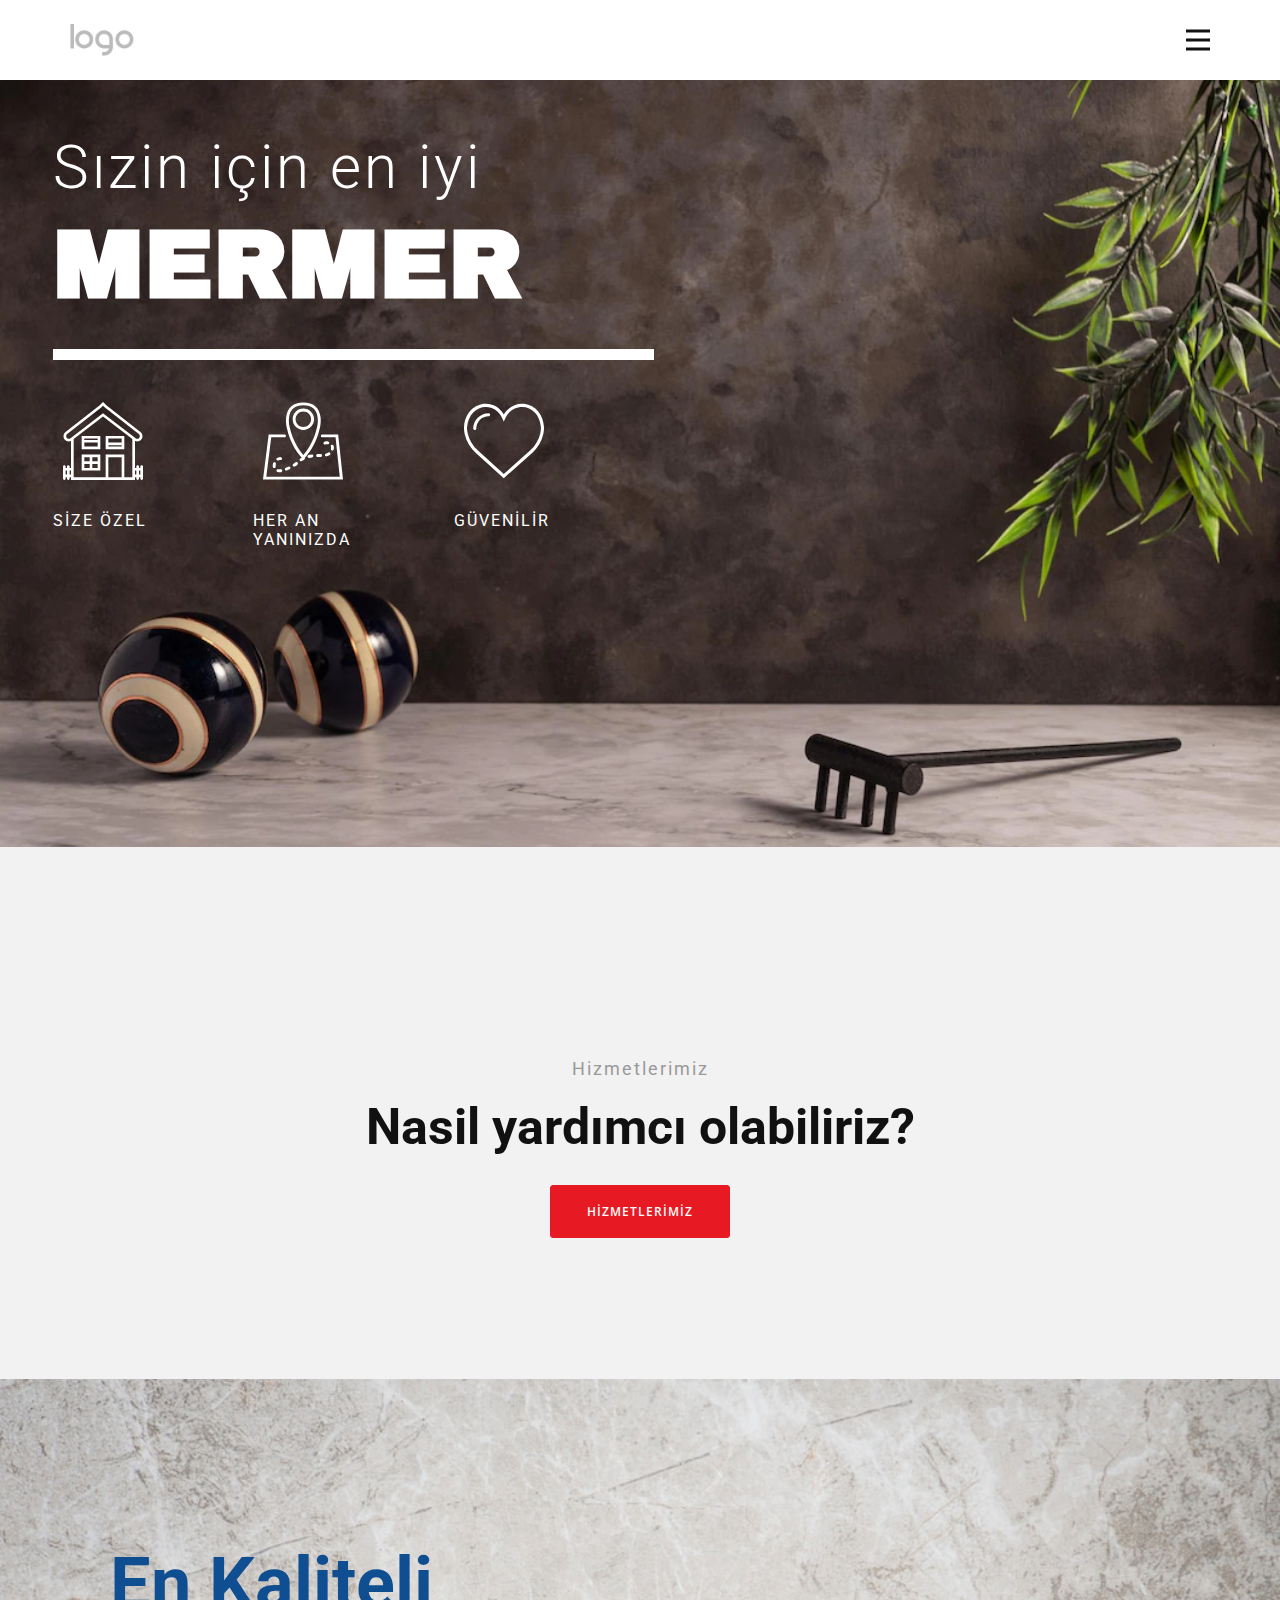
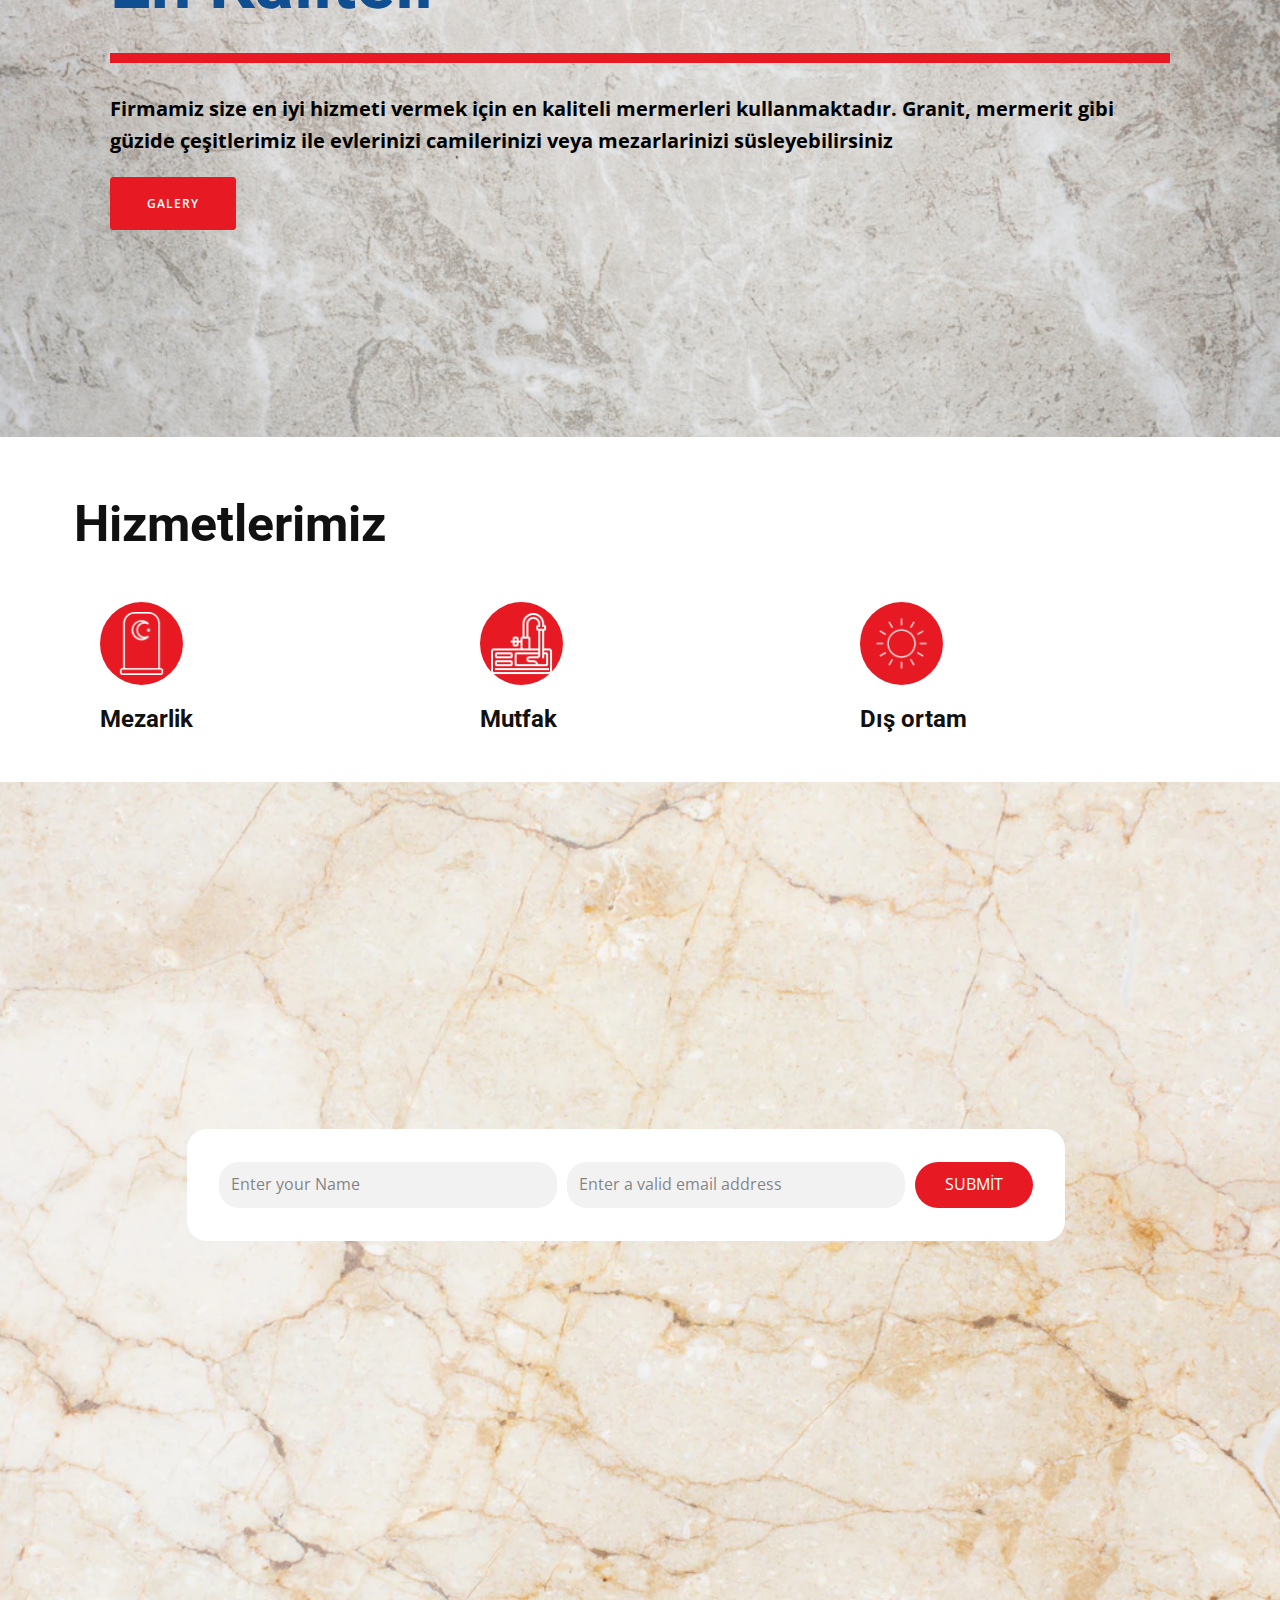
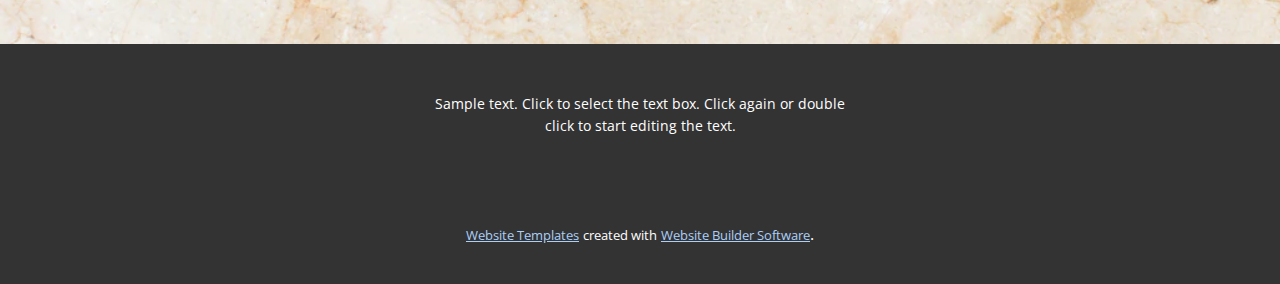
<file: index.html>
<!DOCTYPE html>
<html style="font-size: 16px;" lang="tr"><head>
    <meta name="viewport" content="width=device-width, initial-scale=1.0">
    <meta charset="utf-8">
    <meta name="keywords" content="Services, Need Help Right Away?">
    <meta name="description" content="">
    <title>House Repair Services 2</title>
    <link rel="stylesheet" href="nicepage.css" media="screen">
<link rel="stylesheet" href="House-Repair-Services-2.css" media="screen">
    <script class="u-script" type="text/javascript" src="jquery-1.9.1.min.js" defer=""></script>
    <script class="u-script" type="text/javascript" src="nicepage.js" defer=""></script>
    <meta name="generator" content="Nicepage 5.3.3, nicepage.com">
    <meta name="referrer" content="origin">
    <link id="u-theme-google-font" rel="stylesheet" href="https://fonts.googleapis.com/css?family=Roboto:100,100i,300,300i,400,400i,500,500i,700,700i,900,900i|Open+Sans:300,300i,400,400i,500,500i,600,600i,700,700i,800,800i">
    <link id="u-page-google-font" rel="stylesheet" href="https://fonts.googleapis.com/css?family=Roboto:100,100i,300,300i,400,400i,500,500i,700,700i,900,900i|Archivo+Black:400">
    
    
    
    
    
    
    <script type="application/ld+json">{
		"@context": "http://schema.org",
		"@type": "Organization",
		"name": "",
		"url": "/",
		"logo": "images/default-logo.png"
}</script>
    <meta name="theme-color" content="#104e92">
    <meta property="og:title" content="House Repair Services 2">
    <meta property="og:type" content="website">
    <link rel="canonical" href="/">
  </head>
  <body data-home-page="https://website3799809.nicepage.io/House-Repair-Services-2.html?version=e429b7a4-5438-473c-923d-0cd6ac89fa44" data-home-page-title="House Repair Services 2" class="u-body u-xl-mode" data-lang="tr"><header class="u-clearfix u-header u-header" id="sec-e2e7"><div class="u-clearfix u-sheet u-valign-middle u-sheet-1">
        <a href="#" class="u-image u-logo u-image-1">
          <img src="images/default-logo.png" class="u-logo-image u-logo-image-1">
        </a>
        <nav class="u-menu u-menu-hamburger u-offcanvas u-menu-1" data-responsive-from="XL" data-position="">
          <div class="menu-collapse" style="font-size: 1rem; letter-spacing: 0px; font-weight: 700; text-transform: uppercase;" wfd-invisible="true">
            <a class="u-button-style u-custom-active-border-color u-custom-border u-custom-border-color u-custom-borders u-custom-hover-border-color u-custom-left-right-menu-spacing u-custom-padding-bottom u-custom-text-color u-custom-text-hover-color u-custom-top-bottom-menu-spacing u-nav-link u-text-active-palette-1-base u-text-hover-palette-2-base" href="#">
              <svg class="u-svg-link" viewBox="0 0 24 24"><use xlink:href="#menu-hamburger"></use></svg>
              <svg class="u-svg-content" version="1.1" id="menu-hamburger" viewBox="0 0 16 16" x="0px" y="0px" xmlns:xlink="http://www.w3.org/1999/xlink" xmlns="http://www.w3.org/2000/svg"><g><rect y="1" width="16" height="2"></rect><rect y="7" width="16" height="2"></rect><rect y="13" width="16" height="2"></rect>
</g></svg>
            </a>
          </div>
          <div class="u-custom-menu u-nav-container" wfd-invisible="true">
            <ul class="u-nav u-spacing-30 u-unstyled u-nav-1"><li class="u-nav-item"><a class="u-border-2 u-border-active-palette-1-base u-border-hover-palette-1-base u-border-no-left u-border-no-right u-border-no-top u-button-style u-nav-link u-text-active-palette-1-base u-text-grey-90 u-text-hover-grey-90" href="#" style="padding: 10px 0px;">Ürünlerimiz</a>
</li><li class="u-nav-item"><a class="u-border-2 u-border-active-palette-1-base u-border-hover-palette-1-base u-border-no-left u-border-no-right u-border-no-top u-button-style u-nav-link u-text-active-palette-1-base u-text-grey-90 u-text-hover-grey-90" href="Anasayfa.html" style="padding: 10px 0px;">Anasayfa</a>
</li></ul>
          </div>
          <div class="u-custom-menu u-nav-container-collapse" wfd-invisible="true">
            <div class="u-black u-container-style u-inner-container-layout u-opacity u-opacity-95 u-sidenav">
              <div class="u-inner-container-layout u-sidenav-overflow">
                <div class="u-menu-close"></div>
                <ul class="u-align-center u-nav u-popupmenu-items u-unstyled u-nav-2"><li class="u-nav-item"><a class="u-button-style u-nav-link" href="#">Ürünlerimiz</a>
</li><li class="u-nav-item"><a class="u-button-style u-nav-link" href="Anasayfa.html">Anasayfa</a>
</li></ul>
              </div>
            </div>
            <div class="u-black u-menu-overlay u-opacity u-opacity-70" wfd-invisible="true"></div>
          </div>
        </nav>
      </div></header>
    <section class="u-align-center u-clearfix u-image u-section-1" id="carousel_ceea" data-image-width="1060" data-image-height="706">
      <div class="u-clearfix u-sheet u-sheet-1">
        <div class="u-clearfix u-layout-wrap u-layout-wrap-1">
          <div class="u-gutter-0 u-layout">
            <div class="u-layout-col">
              <div class="u-size-30">
                <div class="u-layout-row">
                  <div class="u-align-left u-container-style u-layout-cell u-left-cell u-right-cell u-size-60 u-layout-cell-1">
                    <div class="u-container-layout u-container-layout-1">
                      <h4 class="u-text u-text-body-alt-color u-text-1">Sızin için en iyi</h4>
                      <h1 class="u-text u-title u-text-2">mermer</h1>
                      <div class="u-border-11 u-border-white u-expanded-width u-line u-line-horizontal u-line-1"></div>
                    </div>
                  </div>
                </div>
              </div>
              <div class="u-size-30">
                <div class="u-layout-row">
                  <div class="u-align-left u-container-style u-hidden-sm u-hidden-xs u-layout-cell u-left-cell u-size-20 u-layout-cell-2">
                    <div class="u-container-layout u-valign-top u-container-layout-2"><span class="u-icon u-text-white u-icon-1"><svg class="u-svg-link" preserveAspectRatio="xMidYMin slice" viewBox="0 0 60 60" style=""><use xlink:href="#svg-439c"></use></svg><svg class="u-svg-content" viewBox="0 0 60 60" x="0px" y="0px" id="svg-439c" style="enable-background:new 0 0 60 60;"><g><path d="M14,36.182h14v-10H14V36.182z M16,34.182v-3h10v3H16z M26,28.182v1H16v-1H26z"></path><path d="M14,40.182v12h14v-12H14z M20,42.182v3h-4v-3H20z M16,47.182h4v3h-4V47.182z M22,50.182v-3h4v3H22z M26,45.182h-4v-3h4
		V45.182z"></path><path d="M32,36.182h14v-10H32V36.182z M34,34.182v-1h10v1H34z M44,28.182v3H34v-3H44z"></path><path d="M59,48.182c-0.553,0-1,0.448-1,1v1h-1v-1c0-0.552-0.447-1-1-1s-1,0.448-1,1v1h-1V29.978
		c0.521,0.234,1.073,0.363,1.626,0.363c1.073,0,2.139-0.436,2.927-1.284c0.76-0.818,1.145-1.925,1.057-3.038
		c-0.089-1.112-0.644-2.145-1.522-2.833L32.722,3.345L30,0.818L27.343,3.29L1.913,23.186c-0.879,0.688-1.434,1.721-1.522,2.833
		c-0.088,1.113,0.297,2.22,1.057,3.038c1.194,1.286,3.021,1.61,4.553,0.922v20.204H5v-1c0-0.552-0.447-1-1-1s-1,0.448-1,1v1H2v-1
		c0-0.552-0.447-1-1-1s-1,0.448-1,1v9c0,0.552,0.447,1,1,1s1-0.448,1-1v-1h1v1c0,0.552,0.447,1,1,1s1-0.448,1-1v-1h1v2h26h14h8v-2h1
		v1c0,0.552,0.447,1,1,1s1-0.448,1-1v-1h1v1c0,0.552,0.447,1,1,1s1-0.448,1-1v-9C60,48.63,59.553,48.182,59,48.182z M2.912,27.695
		c-0.385-0.415-0.572-0.954-0.527-1.518c0.045-0.564,0.314-1.067,0.761-1.416L28.64,4.811l1.361-1.265l1.424,1.319l25.43,19.896
		c0.446,0.349,0.716,0.852,0.761,1.416c0.045,0.564-0.143,1.104-0.527,1.518c-0.708,0.762-1.861,0.858-2.686,0.223L54,27.608v0
		l-24-18.5l-23.61,18.2l-0.001,0.001l-0.791,0.609C4.772,28.553,3.62,28.457,2.912,27.695z M2,55.182v-3h1v3H2z M5,55.182v-3h1v3H5z
		 M34,57.182v-15h10v15H34z M52,57.182h-6v-17H32v17H8V28.591l22-16.959l22,16.959V57.182z M54,55.182v-3h1v3H54z M57,55.182v-3h1v3
		H57z"></path>
</g></svg></span>
                      <h5 class="u-text u-text-body-alt-color u-text-3">size özel</h5>
                    </div>
                  </div>
                  <div class="u-align-left u-container-style u-hidden-sm u-hidden-xs u-layout-cell u-size-20 u-layout-cell-3">
                    <div class="u-container-layout u-valign-top u-container-layout-3"><span class="u-icon u-text-white u-icon-2"><svg class="u-svg-link" preserveAspectRatio="xMidYMin slice" viewBox="0 0 55.017 55.017" style=""><use xlink:href="#svg-804e"></use></svg><svg class="u-svg-content" viewBox="0 0 55.017 55.017" x="0px" y="0px" id="svg-804e" style="enable-background:new 0 0 55.017 55.017;"><g><path d="M51.688,23.013H40.789c-0.553,0-1,0.447-1,1s0.447,1,1,1h9.102l2.899,27H2.268l3.403-27h9.118c0.553,0,1-0.447,1-1
		s-0.447-1-1-1H3.907L0,54.013h55.017L51.688,23.013z"></path><path d="M26.654,38.968c-0.147,0.087-0.304,0.164-0.445,0.255c-0.22,0.142-0.435,0.291-0.646,0.445
		c-0.445,0.327-0.541,0.953-0.215,1.398c0.196,0.267,0.5,0.408,0.808,0.408c0.205,0,0.412-0.063,0.591-0.193
		c0.178-0.131,0.359-0.257,0.548-0.379c0.321-0.208,0.662-0.403,1.014-0.581c0.468-0.237,0.658-0.791,0.462-1.269
		c0.008-0.008,0.018-0.014,0.025-0.022c1.809-1.916,7.905-9.096,10.429-21.058c0.512-2.426,0.627-4.754,0.342-6.919
		c-0.86-6.575-4.945-10.051-11.813-10.051c-6.866,0-10.951,3.476-11.813,10.051c-0.284,2.166-0.169,4.494,0.343,6.919
		C18.783,29.818,24.783,36.97,26.654,38.968z M17.924,11.314c0.733-5.592,3.949-8.311,9.831-8.311c5.883,0,9.098,2.719,9.83,8.311
		c0.255,1.94,0.148,4.043-0.316,6.247C35,28.314,29.59,35.137,27.755,37.207c-1.837-2.072-7.246-8.898-9.514-19.646
		C17.776,15.357,17.67,13.255,17.924,11.314z"></path><path d="M27.755,19.925c4.051,0,7.346-3.295,7.346-7.346s-3.295-7.346-7.346-7.346s-7.346,3.295-7.346,7.346
		S23.704,19.925,27.755,19.925z M27.755,7.234c2.947,0,5.346,2.398,5.346,5.346s-2.398,5.346-5.346,5.346s-5.346-2.398-5.346-5.346
		S24.808,7.234,27.755,7.234z"></path><path d="M31.428,37.17c-0.54,0.114-0.884,0.646-0.769,1.187c0.1,0.47,0.515,0.791,0.977,0.791c0.069,0,0.14-0.007,0.21-0.022
		c0.586-0.124,1.221-0.229,1.886-0.313c0.548-0.067,0.938-0.567,0.869-1.115c-0.068-0.549-0.563-0.945-1.115-0.869
		C32.763,36.918,32.07,37.033,31.428,37.17z"></path><path d="M36.599,37.576c0.022,0.537,0.466,0.957,0.998,0.957c0.015,0,0.029,0,0.044-0.001l2.001-0.083
		c0.551-0.025,0.979-0.493,0.953-1.044c-0.025-0.553-0.539-0.984-1.044-0.954l-1.996,0.083
		C37.003,36.557,36.575,37.023,36.599,37.576z"></path><path d="M22.433,42.177c-0.514,0.388-1.045,0.761-1.58,1.107c-0.463,0.301-0.595,0.92-0.294,1.384
		c0.191,0.295,0.513,0.455,0.84,0.455c0.187,0,0.375-0.052,0.544-0.161c0.573-0.372,1.144-0.772,1.695-1.188
		c0.44-0.333,0.528-0.96,0.196-1.401C23.501,41.936,22.876,41.844,22.433,42.177z"></path><path d="M44.72,35.583c-0.338,0.237-0.777,0.409-1.346,0.526c-0.541,0.111-0.889,0.641-0.777,1.182
		c0.098,0.473,0.514,0.798,0.979,0.798c0.067,0,0.135-0.007,0.203-0.021c0.842-0.174,1.526-0.452,2.096-0.853l0.134-0.098
		c0.44-0.334,0.527-0.961,0.194-1.401c-0.334-0.44-0.96-0.526-1.401-0.194L44.72,35.583z"></path><path d="M8.86,43.402c0.145-0.533-0.171-1.082-0.704-1.226c-0.529-0.149-1.082,0.169-1.226,0.704
		c-0.126,0.464-0.201,0.938-0.225,1.405C6.7,44.4,6.697,44.516,6.697,44.638c0.001,0.196,0.01,0.392,0.029,0.587
		c0.053,0.515,0.487,0.898,0.994,0.898c0.033,0,0.067-0.002,0.103-0.005c0.549-0.057,0.949-0.547,0.894-1.097
		c-0.014-0.131-0.019-0.264-0.02-0.39c0-0.083,0.003-0.166,0.007-0.248C8.72,44.059,8.772,43.728,8.86,43.402z"></path><path d="M44.698,27.81c-0.794-0.106-1.604-0.041-2.386,0.181c-0.532,0.149-0.841,0.702-0.69,1.233
		c0.124,0.441,0.525,0.729,0.961,0.729c0.091,0,0.182-0.012,0.272-0.038c0.52-0.146,1.055-0.192,1.575-0.122
		c0.562,0.07,1.052-0.311,1.125-0.857C45.629,28.387,45.245,27.884,44.698,27.81z"></path><path d="M46.688,32.764c-0.163,0.527,0.133,1.088,0.66,1.25c0.099,0.031,0.197,0.045,0.295,0.045c0.428,0,0.823-0.275,0.955-0.705
		c0.099-0.318,0.16-0.641,0.183-0.963c0.005-0.083,0.008-0.167,0.008-0.25c0-0.468-0.086-0.937-0.255-1.392
		c-0.192-0.519-0.771-0.781-1.285-0.59c-0.519,0.192-0.782,0.768-0.59,1.285c0.086,0.232,0.13,0.467,0.13,0.696l-0.003,0.117
		C46.774,32.423,46.742,32.589,46.688,32.764z"></path><path d="M17.481,45.164c-0.586,0.275-1.183,0.53-1.774,0.759c-0.515,0.198-0.771,0.777-0.572,1.293
		c0.153,0.396,0.531,0.64,0.933,0.64c0.12,0,0.242-0.021,0.36-0.067c0.635-0.245,1.275-0.519,1.903-0.813
		c0.5-0.234,0.715-0.83,0.48-1.33C18.578,45.145,17.984,44.928,17.481,45.164z"></path><path d="M10.201,41.001c0.161,0,0.325-0.039,0.478-0.122c0.288-0.157,0.595-0.255,0.911-0.289c0.135-0.016,0.273-0.016,0.406,0.002
		c0.563,0.073,1.05-0.313,1.122-0.86c0.072-0.548-0.313-1.05-0.86-1.122c-0.298-0.039-0.601-0.041-0.891-0.008
		c-0.574,0.063-1.128,0.239-1.646,0.521c-0.485,0.265-0.664,0.871-0.399,1.356C9.504,40.813,9.847,41.001,10.201,41.001z"></path><path d="M9.993,48.842c0.216,0.056,0.436,0.098,0.654,0.124c0.256,0.031,0.512,0.047,0.769,0.047c0.313,0,0.627-0.022,0.94-0.062
		c0.548-0.069,0.937-0.569,0.867-1.117s-0.567-0.934-1.117-0.867c-0.404,0.052-0.812,0.064-1.216,0.015
		c-0.132-0.017-0.264-0.042-0.394-0.075c-0.535-0.143-1.08,0.181-1.22,0.716C9.139,48.158,9.459,48.704,9.993,48.842z"></path>
</g></svg></span>
                      <h5 class="u-text u-text-body-alt-color u-text-4">her an yanınızda</h5>
                    </div>
                  </div>
                  <div class="u-align-left u-container-style u-hidden-sm u-hidden-xs u-layout-cell u-right-cell u-size-20 u-layout-cell-4">
                    <div class="u-container-layout u-container-layout-4"><span class="u-icon u-text-white u-icon-3"><svg class="u-svg-link" preserveAspectRatio="xMidYMin slice" viewBox="0 0 51.997 51.997" style=""><use xlink:href="#svg-ad27"></use></svg><svg class="u-svg-content" viewBox="0 0 51.997 51.997" x="0px" y="0px" id="svg-ad27" style="enable-background:new 0 0 51.997 51.997;"><g><path d="M51.911,16.242C51.152,7.888,45.239,1.827,37.839,1.827c-4.93,0-9.444,2.653-11.984,6.905
		c-2.517-4.307-6.846-6.906-11.697-6.906c-7.399,0-13.313,6.061-14.071,14.415c-0.06,0.369-0.306,2.311,0.442,5.478
		c1.078,4.568,3.568,8.723,7.199,12.013l18.115,16.439l18.426-16.438c3.631-3.291,6.121-7.445,7.199-12.014
		C52.216,18.553,51.97,16.611,51.911,16.242z M49.521,21.261c-0.984,4.172-3.265,7.973-6.59,10.985L25.855,47.481L9.072,32.25
		c-3.331-3.018-5.611-6.818-6.596-10.99c-0.708-2.997-0.417-4.69-0.416-4.701l0.015-0.101C2.725,9.139,7.806,3.826,14.158,3.826
		c4.687,0,8.813,2.88,10.771,7.515l0.921,2.183l0.921-2.183c1.927-4.564,6.271-7.514,11.069-7.514
		c6.351,0,11.433,5.313,12.096,12.727C49.938,16.57,50.229,18.264,49.521,21.261z"></path><path d="M15.999,7.904c-5.514,0-10,4.486-10,10c0,0.553,0.447,1,1,1s1-0.447,1-1c0-4.411,3.589-8,8-8c0.553,0,1-0.447,1-1
		S16.551,7.904,15.999,7.904z"></path>
</g></svg></span>
                      <h5 class="u-text u-text-body-alt-color u-text-5">güvenilir</h5>
                    </div>
                  </div>
                </div>
              </div>
            </div>
          </div>
        </div>
      </div>
    </section>
    <section class="u-align-center u-clearfix u-grey-5 u-section-2" id="carousel_4ff3">
      <div class="u-clearfix u-sheet u-valign-middle u-sheet-1">
        <h5 class="u-text u-text-grey-40 u-text-1">Hizmetlerimiz</h5>
        <h1 class="u-text u-text-2">Nasil yardımcı olabiliriz?</h1>
        <a href="https://nicepage.com/" class="u-border-1 u-border-palette-2-base u-btn u-btn-round u-button-style u-palette-2-base u-radius-3 u-btn-1" target="_blank">Hizmetlerimiz</a>
      </div>
    </section>
    <section class="u-align-center u-clearfix u-image u-section-3" id="carousel_3760" data-image-width="996" data-image-height="693">
      <div class="u-clearfix u-sheet u-valign-middle u-sheet-1">
        <div class="u-clearfix u-expanded-width u-gutter-0 u-layout-wrap u-layout-wrap-1">
          <div class="u-layout" style="">
            <div class="u-layout-row" style="">
              <div class="u-align-left u-container-style u-layout-cell u-right-cell u-size-60 u-size-xs-60 u-layout-cell-1" src="">
                <div class="u-container-layout u-container-layout-1">
                  <h2 class="u-text u-text-palette-1-base u-text-1">En Kaliteli</h2>
                  <div class="u-border-10 u-border-palette-2-base u-expanded-width u-line u-line-horizontal u-line-1"></div>
                  <p class="u-text u-text-black u-text-2">Firmamiz size en iyi hizmeti vermek için en kaliteli mermerleri kullanmaktadır. Granit, mermerit gibi güzide çeşitlerimiz ile evlerinizi camilerinizi veya mezarlarinizi süsleyebilirsiniz</p>
                  <a href="https://nicepage.com/" class="u-border-1 u-border-palette-2-base u-btn u-btn-round u-button-style u-palette-2-base u-radius-3 u-btn-1">Galery</a>
                </div>
              </div>
            </div>
          </div>
        </div>
      </div>
    </section>
    <section class="u-align-center u-clearfix u-section-4" id="carousel_3670">
      <div class="u-clearfix u-sheet u-sheet-1">
        <h1 class="u-text u-text-1">Hizmetlerimiz</h1>
        <div class="u-clearfix u-expanded-width u-gutter-0 u-layout-wrap u-layout-wrap-1">
          <div class="u-gutter-0 u-layout">
            <div class="u-layout-row">
              <div class="u-align-left u-container-style u-layout-cell u-left-cell u-size-20 u-layout-cell-1">
                <div class="u-container-layout u-container-layout-1"><span class="u-file-icon u-icon u-icon-circle u-palette-2-base u-text-white u-icon-1"><img src="images/475197-30a82294.png" alt=""></span>
                  <h4 class="u-text u-text-2">Mezarlik<br>
                  </h4>
                </div>
              </div>
              <div class="u-align-left u-container-style u-layout-cell u-size-20 u-layout-cell-2">
                <div class="u-container-layout u-container-layout-2"><span class="u-file-icon u-icon u-icon-circle u-palette-2-base u-text-white u-icon-2"><img src="images/3289525-cb378b2b.png" alt=""></span>
                  <h4 class="u-text u-text-3">Mutfak<br>
                  </h4>
                </div>
              </div>
              <div class="u-align-left u-container-style u-layout-cell u-right-cell u-size-20 u-layout-cell-3">
                <div class="u-container-layout u-container-layout-3"><span class="u-file-icon u-icon u-icon-circle u-palette-2-base u-text-white u-icon-3"><img src="images/5890050-78504489.png" alt=""></span>
                  <h4 class="u-text u-text-4">Dış ortam<br>
                  </h4>
                </div>
              </div>
            </div>
          </div>
        </div>
      </div>
    </section>
    <section class="u-align-center u-clearfix u-image u-section-5" id="carousel_407a" data-image-width="1060" data-image-height="692" data-animation-name="" data-animation-duration="0" data-animation-delay="0" data-animation-direction="">
      <div class="u-clearfix u-sheet u-sheet-1">
        <h2 class="u-align-center u-text u-text-body-alt-color u-text-1" data-animation-name="customAnimationIn" data-animation-duration="1750">Bize Ulaşin</h2>
        <div class="u-form u-radius-20 u-white u-form-1">
          <form action="https://forms.nicepagesrv.com/v2/form/process" class="u-clearfix u-form-horizontal u-form-spacing-10 u-inner-form" source="email" name="form" style="padding: 32px;">
            <div class="u-form-group u-form-name u-label-none">
              <label for="name-6796" class="u-label">Name</label>
              <input type="text" placeholder="Enter your Name" id="name-6796" name="name" class="u-grey-5 u-input u-input-rectangle u-radius-20" required="">
            </div>
            <div class="u-form-email u-form-group u-label-none">
              <label for="email-6796" class="u-label">Email</label>
              <input type="email" placeholder="Enter a valid email address" id="email-6796" name="email" class="u-grey-5 u-input u-input-rectangle u-radius-20" required="">
            </div>
            <div class="u-align-left u-form-group u-form-submit u-label-none">
              <a href="#" class="u-active-black u-border-none u-btn u-btn-round u-btn-submit u-button-style u-hover-black u-palette-2-base u-radius-50 u-btn-1">Submit</a>
              <input type="submit" value="submit" class="u-form-control-hidden">
            </div>
            <div class="u-form-send-message u-form-send-success"> Thank you! Your message has been sent. </div>
            <div class="u-form-send-error u-form-send-message"> Unable to send your message. Please fix errors then try again. </div>
            <input type="hidden" value="" name="recaptchaResponse">
            <input type="hidden" name="formServices" value="ce4cd586fd13238c2d8e5df92129899c">
          </form>
        </div>
        <div class="u-expanded-width u-list u-list-1">
          <div class="u-repeater u-repeater-1">
            <div class="u-align-left u-container-style u-list-item u-palette-2-base u-radius-20 u-repeater-item u-shape-round u-list-item-1" data-animation-name="bounceIn" data-animation-duration="1500" data-animation-direction="Right" data-animation-delay="500">
              <div class="u-container-layout u-similar-container u-valign-bottom u-container-layout-1">
                <h5 class="u-text u-text-2"><span class="u-file-icon u-icon u-text-white"><img src="images/597177-de35359a.png" alt=""></span>&nbsp;Arayın
                </h5>
                <p class="u-text u-text-3">0532-242-47-10<br>
                </p>
              </div>
            </div>
            <div class="u-align-left u-container-style u-list-item u-palette-2-base u-radius-20 u-repeater-item u-shape-round u-list-item-2" data-animation-name="bounceIn" data-animation-duration="1500" data-animation-direction="Right" data-animation-delay="500">
              <div class="u-container-layout u-similar-container u-valign-bottom u-container-layout-2">
                <h5 class="u-text u-text-4"><span class="u-file-icon u-icon u-text-white"><img src="images/484167-0f572cc8.png" alt=""></span>&nbsp;Konum
                </h5>
                <p class="u-text u-text-5"> Taşova Sanayi Sitesi, Atasoy mermer</p>
              </div>
            </div>
            <div class="u-align-left u-container-style u-list-item u-palette-2-base u-radius-20 u-repeater-item u-shape-round u-list-item-3" data-animation-name="bounceIn" data-animation-duration="1500" data-animation-direction="Right" data-animation-delay="500">
              <div class="u-container-layout u-similar-container u-valign-bottom u-container-layout-3">
                <h5 class="u-text u-text-6"><span class="u-file-icon u-icon u-text-white"><img src="images/1827379-21b799be.png" alt=""></span>&nbsp;Saatlerimiz
                </h5>
                <p class="u-text u-text-7">Pazar hariç 9:00 - 18:000</p>
              </div>
            </div>
          </div>
        </div>
      </div>
    </section>
    
    
    <footer class="u-align-center u-clearfix u-footer u-grey-80 u-footer" id="sec-fdb7"><div class="u-clearfix u-sheet u-sheet-1">
        <p class="u-small-text u-text u-text-variant u-text-1">Sample text. Click to select the text box. Click again or double click to start editing the text.</p>
      </div></footer>
    <section class="u-backlink u-clearfix u-grey-80">
      <a class="u-link" href="https://nicepage.com/website-templates" target="_blank">
        <span>Website Templates</span>
      </a>
      <p class="u-text">
        <span>created with</span>
      </p>
      <a class="u-link" href="" target="_blank">
        <span>Website Builder Software</span>
      </a>. 
    </section>
  
</body></html>
</file>
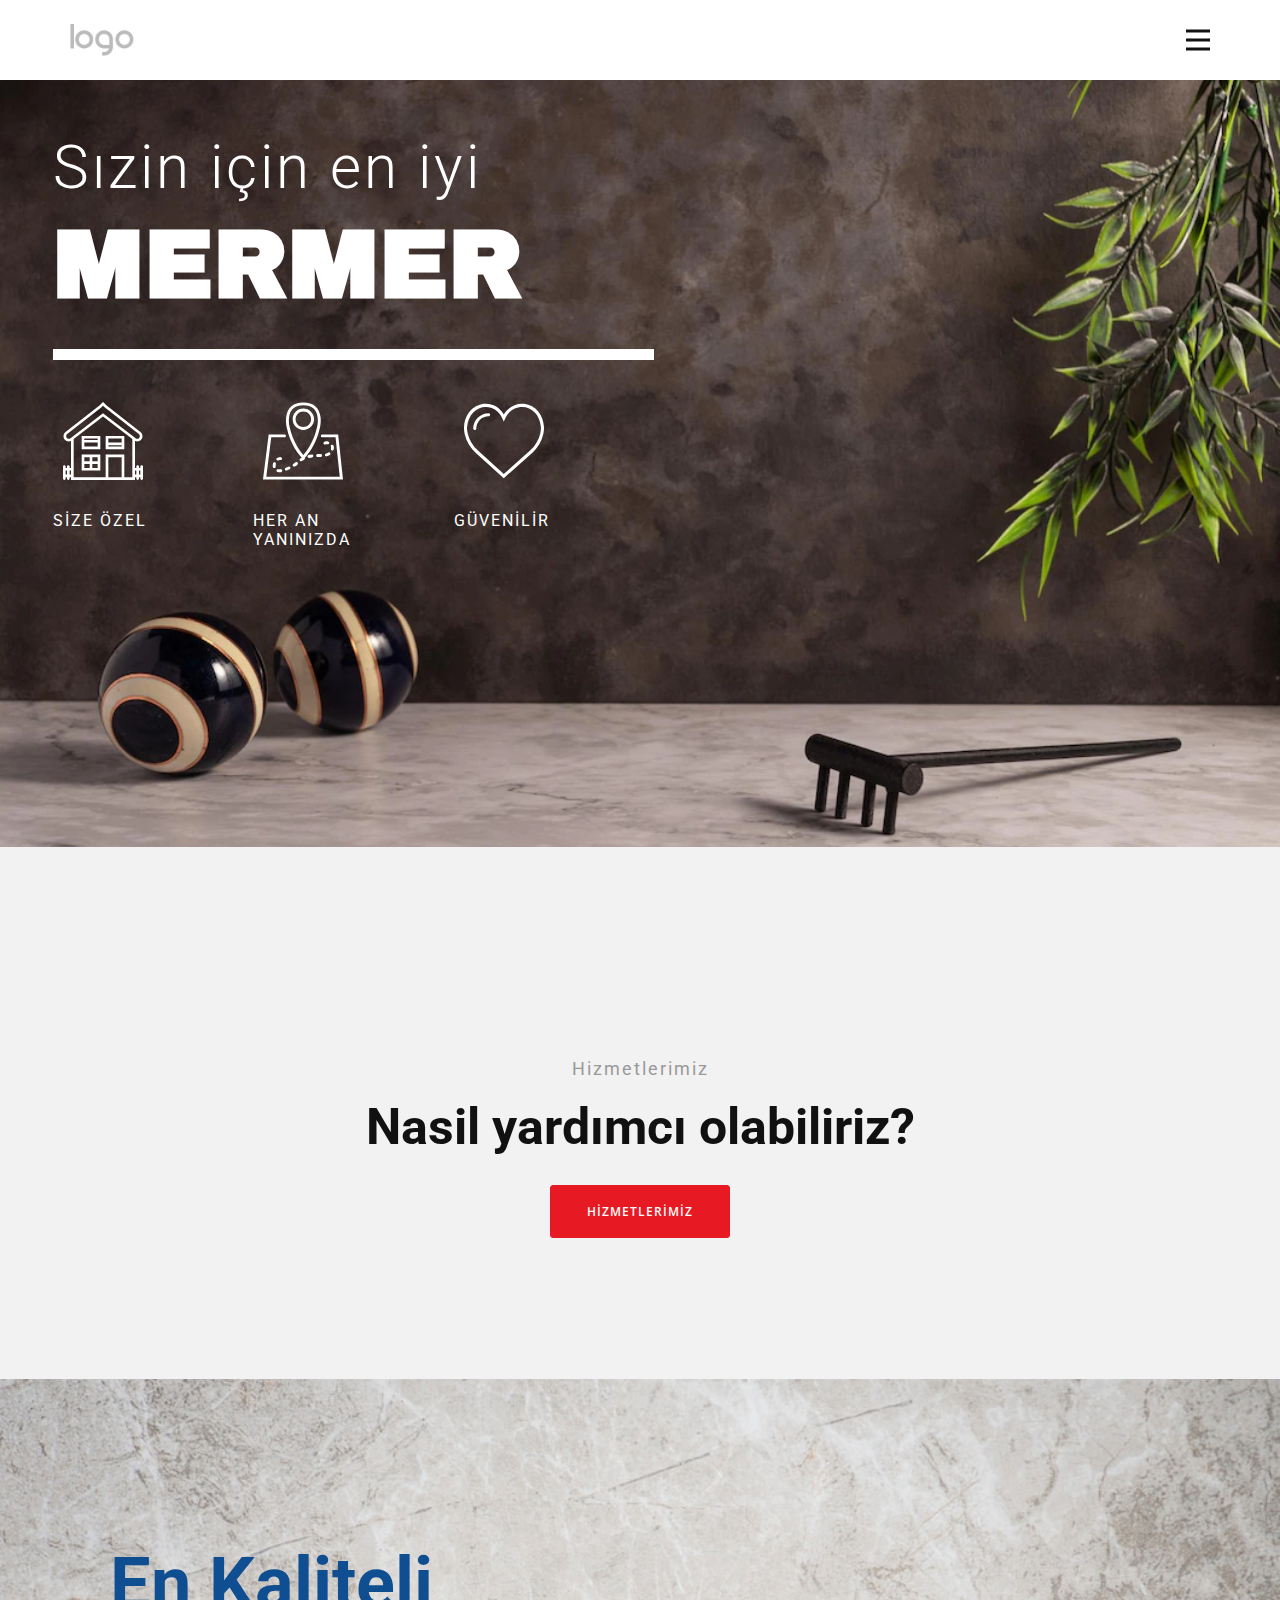
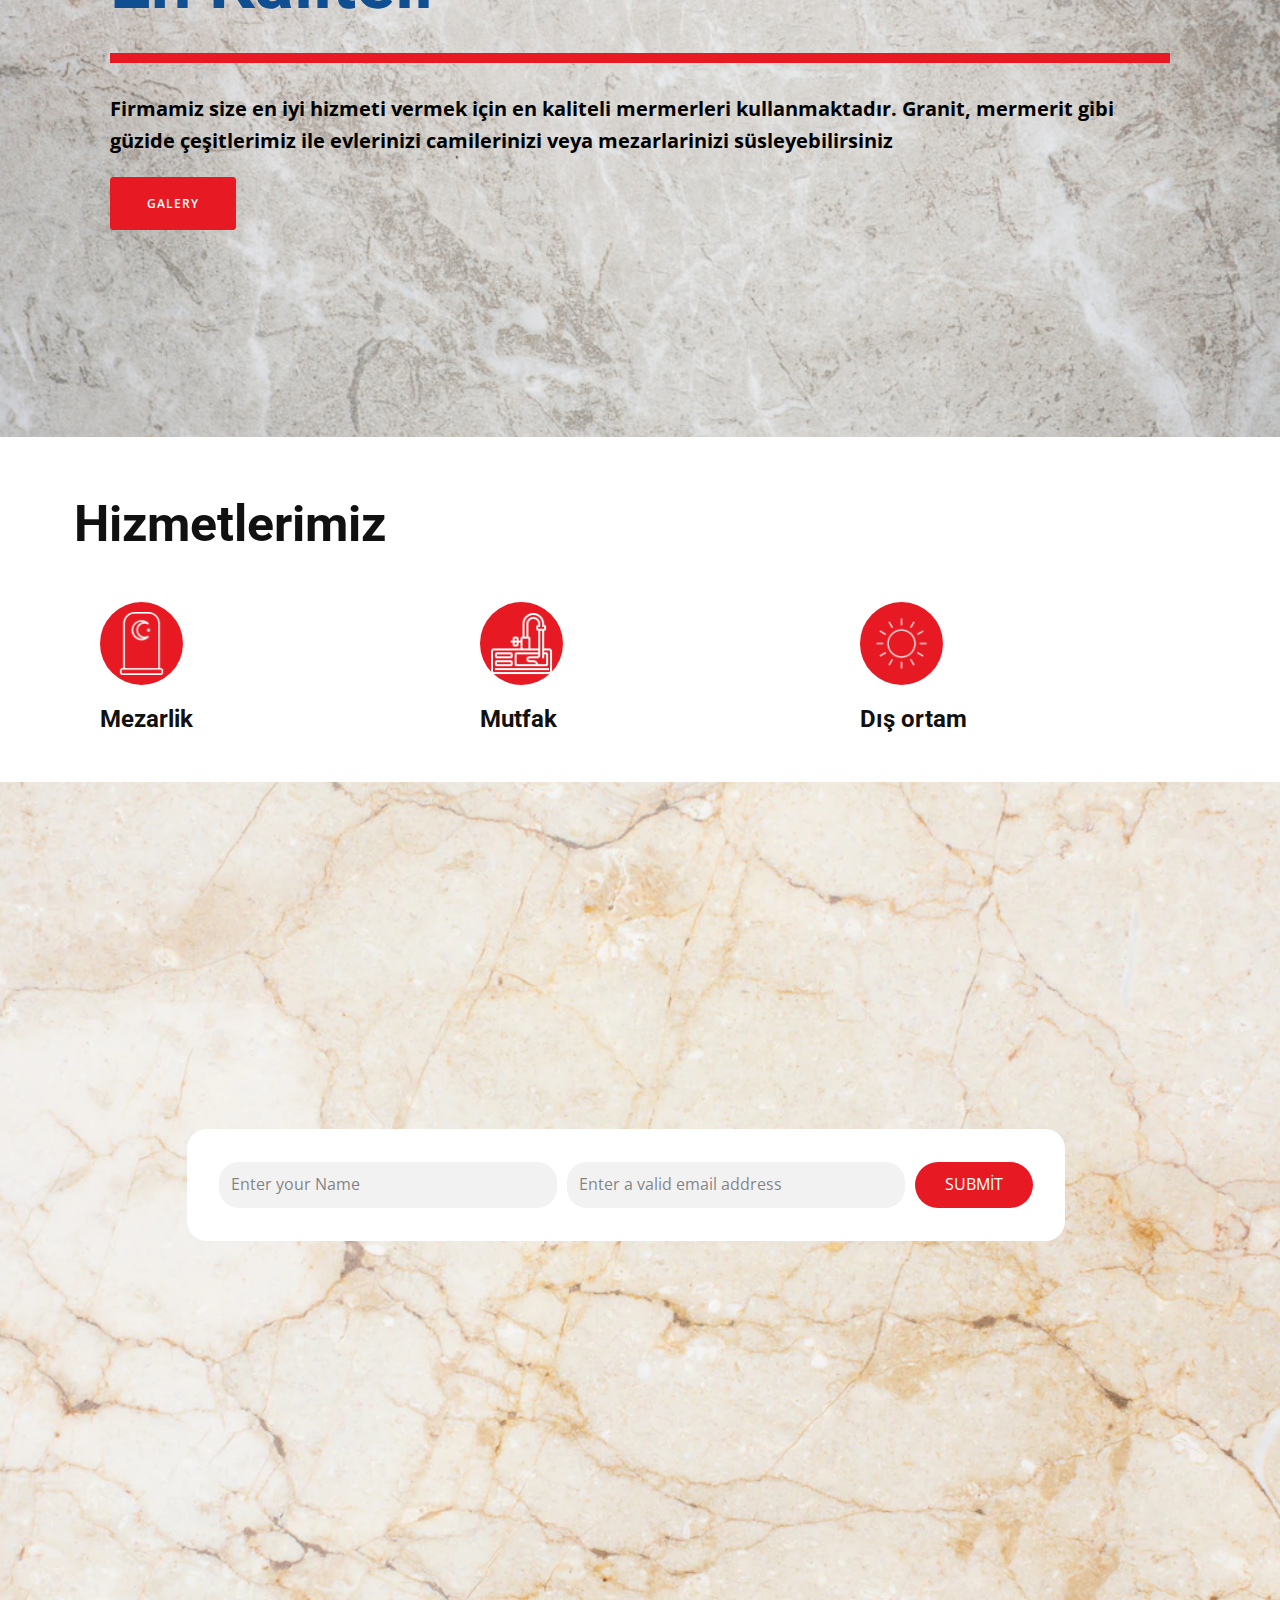
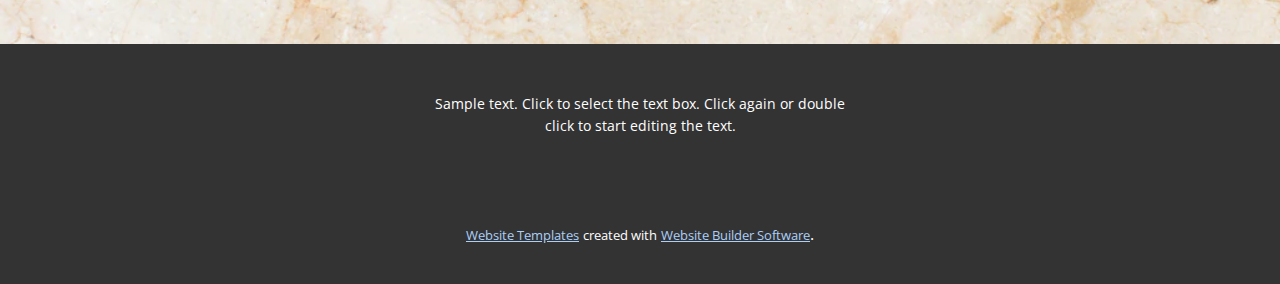
<file: House-Repair-Services-2.html>
<!DOCTYPE html>
<html style="font-size: 16px;" lang="tr"><head>
    <meta name="viewport" content="width=device-width, initial-scale=1.0">
    <meta charset="utf-8">
    <meta name="keywords" content="Services, Need Help Right Away?">
    <meta name="description" content="">
    <title>House Repair Services 2</title>
    <link rel="stylesheet" href="nicepage.css" media="screen">
<link rel="stylesheet" href="House-Repair-Services-2.css" media="screen">
    <script class="u-script" type="text/javascript" src="jquery-1.9.1.min.js" defer=""></script>
    <script class="u-script" type="text/javascript" src="nicepage.js" defer=""></script>
    <meta name="generator" content="Nicepage 5.3.3, nicepage.com">
    <meta name="referrer" content="origin">
    <link id="u-theme-google-font" rel="stylesheet" href="https://fonts.googleapis.com/css?family=Roboto:100,100i,300,300i,400,400i,500,500i,700,700i,900,900i|Open+Sans:300,300i,400,400i,500,500i,600,600i,700,700i,800,800i">
    <link id="u-page-google-font" rel="stylesheet" href="https://fonts.googleapis.com/css?family=Roboto:100,100i,300,300i,400,400i,500,500i,700,700i,900,900i|Archivo+Black:400">
    
    
    
    
    
    
    <script type="application/ld+json">{
		"@context": "http://schema.org",
		"@type": "Organization",
		"name": "",
		"url": "/",
		"logo": "images/default-logo.png"
}</script>
    <meta name="theme-color" content="#104e92">
    <meta property="og:title" content="House Repair Services 2">
    <meta property="og:type" content="website">
    <link rel="canonical" href="/">
  </head>
  <body class="u-body u-xl-mode" data-lang="tr"><header class="u-clearfix u-header u-header" id="sec-e2e7"><div class="u-clearfix u-sheet u-valign-middle u-sheet-1">
        <a href="#" class="u-image u-logo u-image-1">
          <img src="images/default-logo.png" class="u-logo-image u-logo-image-1">
        </a>
        <nav class="u-menu u-menu-hamburger u-offcanvas u-menu-1" data-responsive-from="XL" data-position="">
          <div class="menu-collapse" style="font-size: 1rem; letter-spacing: 0px; font-weight: 700; text-transform: uppercase;" wfd-invisible="true">
            <a class="u-button-style u-custom-active-border-color u-custom-border u-custom-border-color u-custom-borders u-custom-hover-border-color u-custom-left-right-menu-spacing u-custom-padding-bottom u-custom-text-color u-custom-text-hover-color u-custom-top-bottom-menu-spacing u-nav-link u-text-active-palette-1-base u-text-hover-palette-2-base" href="#">
              <svg class="u-svg-link" viewBox="0 0 24 24"><use xlink:href="#menu-hamburger"></use></svg>
              <svg class="u-svg-content" version="1.1" id="menu-hamburger" viewBox="0 0 16 16" x="0px" y="0px" xmlns:xlink="http://www.w3.org/1999/xlink" xmlns="http://www.w3.org/2000/svg"><g><rect y="1" width="16" height="2"></rect><rect y="7" width="16" height="2"></rect><rect y="13" width="16" height="2"></rect>
</g></svg>
            </a>
          </div>
          <div class="u-custom-menu u-nav-container" wfd-invisible="true">
            <ul class="u-nav u-spacing-30 u-unstyled u-nav-1"><li class="u-nav-item"><a class="u-border-2 u-border-active-palette-1-base u-border-hover-palette-1-base u-border-no-left u-border-no-right u-border-no-top u-button-style u-nav-link u-text-active-palette-1-base u-text-grey-90 u-text-hover-grey-90" href="#" style="padding: 10px 0px;">Ürünlerimiz</a>
</li><li class="u-nav-item"><a class="u-border-2 u-border-active-palette-1-base u-border-hover-palette-1-base u-border-no-left u-border-no-right u-border-no-top u-button-style u-nav-link u-text-active-palette-1-base u-text-grey-90 u-text-hover-grey-90" href="Anasayfa.html" style="padding: 10px 0px;">Anasayfa</a>
</li></ul>
          </div>
          <div class="u-custom-menu u-nav-container-collapse" wfd-invisible="true">
            <div class="u-black u-container-style u-inner-container-layout u-opacity u-opacity-95 u-sidenav">
              <div class="u-inner-container-layout u-sidenav-overflow">
                <div class="u-menu-close"></div>
                <ul class="u-align-center u-nav u-popupmenu-items u-unstyled u-nav-2"><li class="u-nav-item"><a class="u-button-style u-nav-link" href="#">Ürünlerimiz</a>
</li><li class="u-nav-item"><a class="u-button-style u-nav-link" href="Anasayfa.html">Anasayfa</a>
</li></ul>
              </div>
            </div>
            <div class="u-black u-menu-overlay u-opacity u-opacity-70" wfd-invisible="true"></div>
          </div>
        </nav>
      </div></header>
    <section class="u-align-center u-clearfix u-image u-section-1" id="carousel_ceea" data-image-width="1060" data-image-height="706">
      <div class="u-clearfix u-sheet u-sheet-1">
        <div class="u-clearfix u-layout-wrap u-layout-wrap-1">
          <div class="u-gutter-0 u-layout">
            <div class="u-layout-col">
              <div class="u-size-30">
                <div class="u-layout-row">
                  <div class="u-align-left u-container-style u-layout-cell u-left-cell u-right-cell u-size-60 u-layout-cell-1">
                    <div class="u-container-layout u-container-layout-1">
                      <h4 class="u-text u-text-body-alt-color u-text-1">Sızin için en iyi</h4>
                      <h1 class="u-text u-title u-text-2">mermer</h1>
                      <div class="u-border-11 u-border-white u-expanded-width u-line u-line-horizontal u-line-1"></div>
                    </div>
                  </div>
                </div>
              </div>
              <div class="u-size-30">
                <div class="u-layout-row">
                  <div class="u-align-left u-container-style u-hidden-sm u-hidden-xs u-layout-cell u-left-cell u-size-20 u-layout-cell-2">
                    <div class="u-container-layout u-valign-top u-container-layout-2"><span class="u-icon u-text-white u-icon-1"><svg class="u-svg-link" preserveAspectRatio="xMidYMin slice" viewBox="0 0 60 60" style=""><use xlink:href="#svg-439c"></use></svg><svg class="u-svg-content" viewBox="0 0 60 60" x="0px" y="0px" id="svg-439c" style="enable-background:new 0 0 60 60;"><g><path d="M14,36.182h14v-10H14V36.182z M16,34.182v-3h10v3H16z M26,28.182v1H16v-1H26z"></path><path d="M14,40.182v12h14v-12H14z M20,42.182v3h-4v-3H20z M16,47.182h4v3h-4V47.182z M22,50.182v-3h4v3H22z M26,45.182h-4v-3h4
		V45.182z"></path><path d="M32,36.182h14v-10H32V36.182z M34,34.182v-1h10v1H34z M44,28.182v3H34v-3H44z"></path><path d="M59,48.182c-0.553,0-1,0.448-1,1v1h-1v-1c0-0.552-0.447-1-1-1s-1,0.448-1,1v1h-1V29.978
		c0.521,0.234,1.073,0.363,1.626,0.363c1.073,0,2.139-0.436,2.927-1.284c0.76-0.818,1.145-1.925,1.057-3.038
		c-0.089-1.112-0.644-2.145-1.522-2.833L32.722,3.345L30,0.818L27.343,3.29L1.913,23.186c-0.879,0.688-1.434,1.721-1.522,2.833
		c-0.088,1.113,0.297,2.22,1.057,3.038c1.194,1.286,3.021,1.61,4.553,0.922v20.204H5v-1c0-0.552-0.447-1-1-1s-1,0.448-1,1v1H2v-1
		c0-0.552-0.447-1-1-1s-1,0.448-1,1v9c0,0.552,0.447,1,1,1s1-0.448,1-1v-1h1v1c0,0.552,0.447,1,1,1s1-0.448,1-1v-1h1v2h26h14h8v-2h1
		v1c0,0.552,0.447,1,1,1s1-0.448,1-1v-1h1v1c0,0.552,0.447,1,1,1s1-0.448,1-1v-9C60,48.63,59.553,48.182,59,48.182z M2.912,27.695
		c-0.385-0.415-0.572-0.954-0.527-1.518c0.045-0.564,0.314-1.067,0.761-1.416L28.64,4.811l1.361-1.265l1.424,1.319l25.43,19.896
		c0.446,0.349,0.716,0.852,0.761,1.416c0.045,0.564-0.143,1.104-0.527,1.518c-0.708,0.762-1.861,0.858-2.686,0.223L54,27.608v0
		l-24-18.5l-23.61,18.2l-0.001,0.001l-0.791,0.609C4.772,28.553,3.62,28.457,2.912,27.695z M2,55.182v-3h1v3H2z M5,55.182v-3h1v3H5z
		 M34,57.182v-15h10v15H34z M52,57.182h-6v-17H32v17H8V28.591l22-16.959l22,16.959V57.182z M54,55.182v-3h1v3H54z M57,55.182v-3h1v3
		H57z"></path>
</g></svg></span>
                      <h5 class="u-text u-text-body-alt-color u-text-3">size özel</h5>
                    </div>
                  </div>
                  <div class="u-align-left u-container-style u-hidden-sm u-hidden-xs u-layout-cell u-size-20 u-layout-cell-3">
                    <div class="u-container-layout u-valign-top u-container-layout-3"><span class="u-icon u-text-white u-icon-2"><svg class="u-svg-link" preserveAspectRatio="xMidYMin slice" viewBox="0 0 55.017 55.017" style=""><use xlink:href="#svg-804e"></use></svg><svg class="u-svg-content" viewBox="0 0 55.017 55.017" x="0px" y="0px" id="svg-804e" style="enable-background:new 0 0 55.017 55.017;"><g><path d="M51.688,23.013H40.789c-0.553,0-1,0.447-1,1s0.447,1,1,1h9.102l2.899,27H2.268l3.403-27h9.118c0.553,0,1-0.447,1-1
		s-0.447-1-1-1H3.907L0,54.013h55.017L51.688,23.013z"></path><path d="M26.654,38.968c-0.147,0.087-0.304,0.164-0.445,0.255c-0.22,0.142-0.435,0.291-0.646,0.445
		c-0.445,0.327-0.541,0.953-0.215,1.398c0.196,0.267,0.5,0.408,0.808,0.408c0.205,0,0.412-0.063,0.591-0.193
		c0.178-0.131,0.359-0.257,0.548-0.379c0.321-0.208,0.662-0.403,1.014-0.581c0.468-0.237,0.658-0.791,0.462-1.269
		c0.008-0.008,0.018-0.014,0.025-0.022c1.809-1.916,7.905-9.096,10.429-21.058c0.512-2.426,0.627-4.754,0.342-6.919
		c-0.86-6.575-4.945-10.051-11.813-10.051c-6.866,0-10.951,3.476-11.813,10.051c-0.284,2.166-0.169,4.494,0.343,6.919
		C18.783,29.818,24.783,36.97,26.654,38.968z M17.924,11.314c0.733-5.592,3.949-8.311,9.831-8.311c5.883,0,9.098,2.719,9.83,8.311
		c0.255,1.94,0.148,4.043-0.316,6.247C35,28.314,29.59,35.137,27.755,37.207c-1.837-2.072-7.246-8.898-9.514-19.646
		C17.776,15.357,17.67,13.255,17.924,11.314z"></path><path d="M27.755,19.925c4.051,0,7.346-3.295,7.346-7.346s-3.295-7.346-7.346-7.346s-7.346,3.295-7.346,7.346
		S23.704,19.925,27.755,19.925z M27.755,7.234c2.947,0,5.346,2.398,5.346,5.346s-2.398,5.346-5.346,5.346s-5.346-2.398-5.346-5.346
		S24.808,7.234,27.755,7.234z"></path><path d="M31.428,37.17c-0.54,0.114-0.884,0.646-0.769,1.187c0.1,0.47,0.515,0.791,0.977,0.791c0.069,0,0.14-0.007,0.21-0.022
		c0.586-0.124,1.221-0.229,1.886-0.313c0.548-0.067,0.938-0.567,0.869-1.115c-0.068-0.549-0.563-0.945-1.115-0.869
		C32.763,36.918,32.07,37.033,31.428,37.17z"></path><path d="M36.599,37.576c0.022,0.537,0.466,0.957,0.998,0.957c0.015,0,0.029,0,0.044-0.001l2.001-0.083
		c0.551-0.025,0.979-0.493,0.953-1.044c-0.025-0.553-0.539-0.984-1.044-0.954l-1.996,0.083
		C37.003,36.557,36.575,37.023,36.599,37.576z"></path><path d="M22.433,42.177c-0.514,0.388-1.045,0.761-1.58,1.107c-0.463,0.301-0.595,0.92-0.294,1.384
		c0.191,0.295,0.513,0.455,0.84,0.455c0.187,0,0.375-0.052,0.544-0.161c0.573-0.372,1.144-0.772,1.695-1.188
		c0.44-0.333,0.528-0.96,0.196-1.401C23.501,41.936,22.876,41.844,22.433,42.177z"></path><path d="M44.72,35.583c-0.338,0.237-0.777,0.409-1.346,0.526c-0.541,0.111-0.889,0.641-0.777,1.182
		c0.098,0.473,0.514,0.798,0.979,0.798c0.067,0,0.135-0.007,0.203-0.021c0.842-0.174,1.526-0.452,2.096-0.853l0.134-0.098
		c0.44-0.334,0.527-0.961,0.194-1.401c-0.334-0.44-0.96-0.526-1.401-0.194L44.72,35.583z"></path><path d="M8.86,43.402c0.145-0.533-0.171-1.082-0.704-1.226c-0.529-0.149-1.082,0.169-1.226,0.704
		c-0.126,0.464-0.201,0.938-0.225,1.405C6.7,44.4,6.697,44.516,6.697,44.638c0.001,0.196,0.01,0.392,0.029,0.587
		c0.053,0.515,0.487,0.898,0.994,0.898c0.033,0,0.067-0.002,0.103-0.005c0.549-0.057,0.949-0.547,0.894-1.097
		c-0.014-0.131-0.019-0.264-0.02-0.39c0-0.083,0.003-0.166,0.007-0.248C8.72,44.059,8.772,43.728,8.86,43.402z"></path><path d="M44.698,27.81c-0.794-0.106-1.604-0.041-2.386,0.181c-0.532,0.149-0.841,0.702-0.69,1.233
		c0.124,0.441,0.525,0.729,0.961,0.729c0.091,0,0.182-0.012,0.272-0.038c0.52-0.146,1.055-0.192,1.575-0.122
		c0.562,0.07,1.052-0.311,1.125-0.857C45.629,28.387,45.245,27.884,44.698,27.81z"></path><path d="M46.688,32.764c-0.163,0.527,0.133,1.088,0.66,1.25c0.099,0.031,0.197,0.045,0.295,0.045c0.428,0,0.823-0.275,0.955-0.705
		c0.099-0.318,0.16-0.641,0.183-0.963c0.005-0.083,0.008-0.167,0.008-0.25c0-0.468-0.086-0.937-0.255-1.392
		c-0.192-0.519-0.771-0.781-1.285-0.59c-0.519,0.192-0.782,0.768-0.59,1.285c0.086,0.232,0.13,0.467,0.13,0.696l-0.003,0.117
		C46.774,32.423,46.742,32.589,46.688,32.764z"></path><path d="M17.481,45.164c-0.586,0.275-1.183,0.53-1.774,0.759c-0.515,0.198-0.771,0.777-0.572,1.293
		c0.153,0.396,0.531,0.64,0.933,0.64c0.12,0,0.242-0.021,0.36-0.067c0.635-0.245,1.275-0.519,1.903-0.813
		c0.5-0.234,0.715-0.83,0.48-1.33C18.578,45.145,17.984,44.928,17.481,45.164z"></path><path d="M10.201,41.001c0.161,0,0.325-0.039,0.478-0.122c0.288-0.157,0.595-0.255,0.911-0.289c0.135-0.016,0.273-0.016,0.406,0.002
		c0.563,0.073,1.05-0.313,1.122-0.86c0.072-0.548-0.313-1.05-0.86-1.122c-0.298-0.039-0.601-0.041-0.891-0.008
		c-0.574,0.063-1.128,0.239-1.646,0.521c-0.485,0.265-0.664,0.871-0.399,1.356C9.504,40.813,9.847,41.001,10.201,41.001z"></path><path d="M9.993,48.842c0.216,0.056,0.436,0.098,0.654,0.124c0.256,0.031,0.512,0.047,0.769,0.047c0.313,0,0.627-0.022,0.94-0.062
		c0.548-0.069,0.937-0.569,0.867-1.117s-0.567-0.934-1.117-0.867c-0.404,0.052-0.812,0.064-1.216,0.015
		c-0.132-0.017-0.264-0.042-0.394-0.075c-0.535-0.143-1.08,0.181-1.22,0.716C9.139,48.158,9.459,48.704,9.993,48.842z"></path>
</g></svg></span>
                      <h5 class="u-text u-text-body-alt-color u-text-4">her an yanınızda</h5>
                    </div>
                  </div>
                  <div class="u-align-left u-container-style u-hidden-sm u-hidden-xs u-layout-cell u-right-cell u-size-20 u-layout-cell-4">
                    <div class="u-container-layout u-container-layout-4"><span class="u-icon u-text-white u-icon-3"><svg class="u-svg-link" preserveAspectRatio="xMidYMin slice" viewBox="0 0 51.997 51.997" style=""><use xlink:href="#svg-ad27"></use></svg><svg class="u-svg-content" viewBox="0 0 51.997 51.997" x="0px" y="0px" id="svg-ad27" style="enable-background:new 0 0 51.997 51.997;"><g><path d="M51.911,16.242C51.152,7.888,45.239,1.827,37.839,1.827c-4.93,0-9.444,2.653-11.984,6.905
		c-2.517-4.307-6.846-6.906-11.697-6.906c-7.399,0-13.313,6.061-14.071,14.415c-0.06,0.369-0.306,2.311,0.442,5.478
		c1.078,4.568,3.568,8.723,7.199,12.013l18.115,16.439l18.426-16.438c3.631-3.291,6.121-7.445,7.199-12.014
		C52.216,18.553,51.97,16.611,51.911,16.242z M49.521,21.261c-0.984,4.172-3.265,7.973-6.59,10.985L25.855,47.481L9.072,32.25
		c-3.331-3.018-5.611-6.818-6.596-10.99c-0.708-2.997-0.417-4.69-0.416-4.701l0.015-0.101C2.725,9.139,7.806,3.826,14.158,3.826
		c4.687,0,8.813,2.88,10.771,7.515l0.921,2.183l0.921-2.183c1.927-4.564,6.271-7.514,11.069-7.514
		c6.351,0,11.433,5.313,12.096,12.727C49.938,16.57,50.229,18.264,49.521,21.261z"></path><path d="M15.999,7.904c-5.514,0-10,4.486-10,10c0,0.553,0.447,1,1,1s1-0.447,1-1c0-4.411,3.589-8,8-8c0.553,0,1-0.447,1-1
		S16.551,7.904,15.999,7.904z"></path>
</g></svg></span>
                      <h5 class="u-text u-text-body-alt-color u-text-5">güvenilir</h5>
                    </div>
                  </div>
                </div>
              </div>
            </div>
          </div>
        </div>
      </div>
    </section>
    <section class="u-align-center u-clearfix u-grey-5 u-section-2" id="carousel_4ff3">
      <div class="u-clearfix u-sheet u-valign-middle u-sheet-1">
        <h5 class="u-text u-text-grey-40 u-text-1">Hizmetlerimiz</h5>
        <h1 class="u-text u-text-2">Nasil yardımcı olabiliriz?</h1>
        <a href="https://nicepage.com/" class="u-border-1 u-border-palette-2-base u-btn u-btn-round u-button-style u-palette-2-base u-radius-3 u-btn-1" target="_blank">Hizmetlerimiz</a>
      </div>
    </section>
    <section class="u-align-center u-clearfix u-image u-section-3" id="carousel_3760" data-image-width="996" data-image-height="693">
      <div class="u-clearfix u-sheet u-valign-middle u-sheet-1">
        <div class="u-clearfix u-expanded-width u-gutter-0 u-layout-wrap u-layout-wrap-1">
          <div class="u-layout" style="">
            <div class="u-layout-row" style="">
              <div class="u-align-left u-container-style u-layout-cell u-right-cell u-size-60 u-size-xs-60 u-layout-cell-1" src="">
                <div class="u-container-layout u-container-layout-1">
                  <h2 class="u-text u-text-palette-1-base u-text-1">En Kaliteli</h2>
                  <div class="u-border-10 u-border-palette-2-base u-expanded-width u-line u-line-horizontal u-line-1"></div>
                  <p class="u-text u-text-black u-text-2">Firmamiz size en iyi hizmeti vermek için en kaliteli mermerleri kullanmaktadır. Granit, mermerit gibi güzide çeşitlerimiz ile evlerinizi camilerinizi veya mezarlarinizi süsleyebilirsiniz</p>
                  <a href="https://nicepage.com/" class="u-border-1 u-border-palette-2-base u-btn u-btn-round u-button-style u-palette-2-base u-radius-3 u-btn-1">Galery</a>
                </div>
              </div>
            </div>
          </div>
        </div>
      </div>
    </section>
    <section class="u-align-center u-clearfix u-section-4" id="carousel_3670">
      <div class="u-clearfix u-sheet u-sheet-1">
        <h1 class="u-text u-text-1">Hizmetlerimiz</h1>
        <div class="u-clearfix u-expanded-width u-gutter-0 u-layout-wrap u-layout-wrap-1">
          <div class="u-gutter-0 u-layout">
            <div class="u-layout-row">
              <div class="u-align-left u-container-style u-layout-cell u-left-cell u-size-20 u-layout-cell-1">
                <div class="u-container-layout u-container-layout-1"><span class="u-file-icon u-icon u-icon-circle u-palette-2-base u-text-white u-icon-1"><img src="images/475197-30a82294.png" alt=""></span>
                  <h4 class="u-text u-text-2">Mezarlik<br>
                  </h4>
                </div>
              </div>
              <div class="u-align-left u-container-style u-layout-cell u-size-20 u-layout-cell-2">
                <div class="u-container-layout u-container-layout-2"><span class="u-file-icon u-icon u-icon-circle u-palette-2-base u-text-white u-icon-2"><img src="images/3289525-cb378b2b.png" alt=""></span>
                  <h4 class="u-text u-text-3">Mutfak<br>
                  </h4>
                </div>
              </div>
              <div class="u-align-left u-container-style u-layout-cell u-right-cell u-size-20 u-layout-cell-3">
                <div class="u-container-layout u-container-layout-3"><span class="u-file-icon u-icon u-icon-circle u-palette-2-base u-text-white u-icon-3"><img src="images/5890050-78504489.png" alt=""></span>
                  <h4 class="u-text u-text-4">Dış ortam<br>
                  </h4>
                </div>
              </div>
            </div>
          </div>
        </div>
      </div>
    </section>
    <section class="u-align-center u-clearfix u-image u-section-5" id="carousel_407a" data-image-width="1060" data-image-height="692" data-animation-name="" data-animation-duration="0" data-animation-delay="0" data-animation-direction="">
      <div class="u-clearfix u-sheet u-sheet-1">
        <h2 class="u-align-center u-text u-text-body-alt-color u-text-1" data-animation-name="customAnimationIn" data-animation-duration="1750">Bize Ulaşin</h2>
        <div class="u-form u-radius-20 u-white u-form-1">
          <form action="https://forms.nicepagesrv.com/v2/form/process" class="u-clearfix u-form-horizontal u-form-spacing-10 u-inner-form" source="email" name="form" style="padding: 32px;">
            <div class="u-form-group u-form-name u-label-none">
              <label for="name-6796" class="u-label">Name</label>
              <input type="text" placeholder="Enter your Name" id="name-6796" name="name" class="u-grey-5 u-input u-input-rectangle u-radius-20" required="">
            </div>
            <div class="u-form-email u-form-group u-label-none">
              <label for="email-6796" class="u-label">Email</label>
              <input type="email" placeholder="Enter a valid email address" id="email-6796" name="email" class="u-grey-5 u-input u-input-rectangle u-radius-20" required="">
            </div>
            <div class="u-align-left u-form-group u-form-submit u-label-none">
              <a href="#" class="u-active-black u-border-none u-btn u-btn-round u-btn-submit u-button-style u-hover-black u-palette-2-base u-radius-50 u-btn-1">Submit</a>
              <input type="submit" value="submit" class="u-form-control-hidden">
            </div>
            <div class="u-form-send-message u-form-send-success"> Thank you! Your message has been sent. </div>
            <div class="u-form-send-error u-form-send-message"> Unable to send your message. Please fix errors then try again. </div>
            <input type="hidden" value="" name="recaptchaResponse">
            <input type="hidden" name="formServices" value="ce4cd586fd13238c2d8e5df92129899c">
          </form>
        </div>
        <div class="u-expanded-width u-list u-list-1">
          <div class="u-repeater u-repeater-1">
            <div class="u-align-left u-container-style u-list-item u-palette-2-base u-radius-20 u-repeater-item u-shape-round u-list-item-1" data-animation-name="bounceIn" data-animation-duration="1500" data-animation-direction="Right" data-animation-delay="500">
              <div class="u-container-layout u-similar-container u-valign-bottom u-container-layout-1">
                <h5 class="u-text u-text-2"><span class="u-file-icon u-icon u-text-white"><img src="images/597177-de35359a.png" alt=""></span>&nbsp;Arayın
                </h5>
                <p class="u-text u-text-3">0532-242-47-10<br>
                </p>
              </div>
            </div>
            <div class="u-align-left u-container-style u-list-item u-palette-2-base u-radius-20 u-repeater-item u-shape-round u-list-item-2" data-animation-name="bounceIn" data-animation-duration="1500" data-animation-direction="Right" data-animation-delay="500">
              <div class="u-container-layout u-similar-container u-valign-bottom u-container-layout-2">
                <h5 class="u-text u-text-4"><span class="u-file-icon u-icon u-text-white"><img src="images/484167-0f572cc8.png" alt=""></span>&nbsp;Konum
                </h5>
                <p class="u-text u-text-5"> Taşova Sanayi Sitesi, Atasoy mermer</p>
              </div>
            </div>
            <div class="u-align-left u-container-style u-list-item u-palette-2-base u-radius-20 u-repeater-item u-shape-round u-list-item-3" data-animation-name="bounceIn" data-animation-duration="1500" data-animation-direction="Right" data-animation-delay="500">
              <div class="u-container-layout u-similar-container u-valign-bottom u-container-layout-3">
                <h5 class="u-text u-text-6"><span class="u-file-icon u-icon u-text-white"><img src="images/1827379-21b799be.png" alt=""></span>&nbsp;Saatlerimiz
                </h5>
                <p class="u-text u-text-7">Pazar hariç 9:00 - 18:000</p>
              </div>
            </div>
          </div>
        </div>
      </div>
    </section>
    
    
    <footer class="u-align-center u-clearfix u-footer u-grey-80 u-footer" id="sec-fdb7"><div class="u-clearfix u-sheet u-sheet-1">
        <p class="u-small-text u-text u-text-variant u-text-1">Sample text. Click to select the text box. Click again or double click to start editing the text.</p>
      </div></footer>
    <section class="u-backlink u-clearfix u-grey-80">
      <a class="u-link" href="https://nicepage.com/website-templates" target="_blank">
        <span>Website Templates</span>
      </a>
      <p class="u-text">
        <span>created with</span>
      </p>
      <a class="u-link" href="" target="_blank">
        <span>Website Builder Software</span>
      </a>. 
    </section>
  
</body></html>
</file>
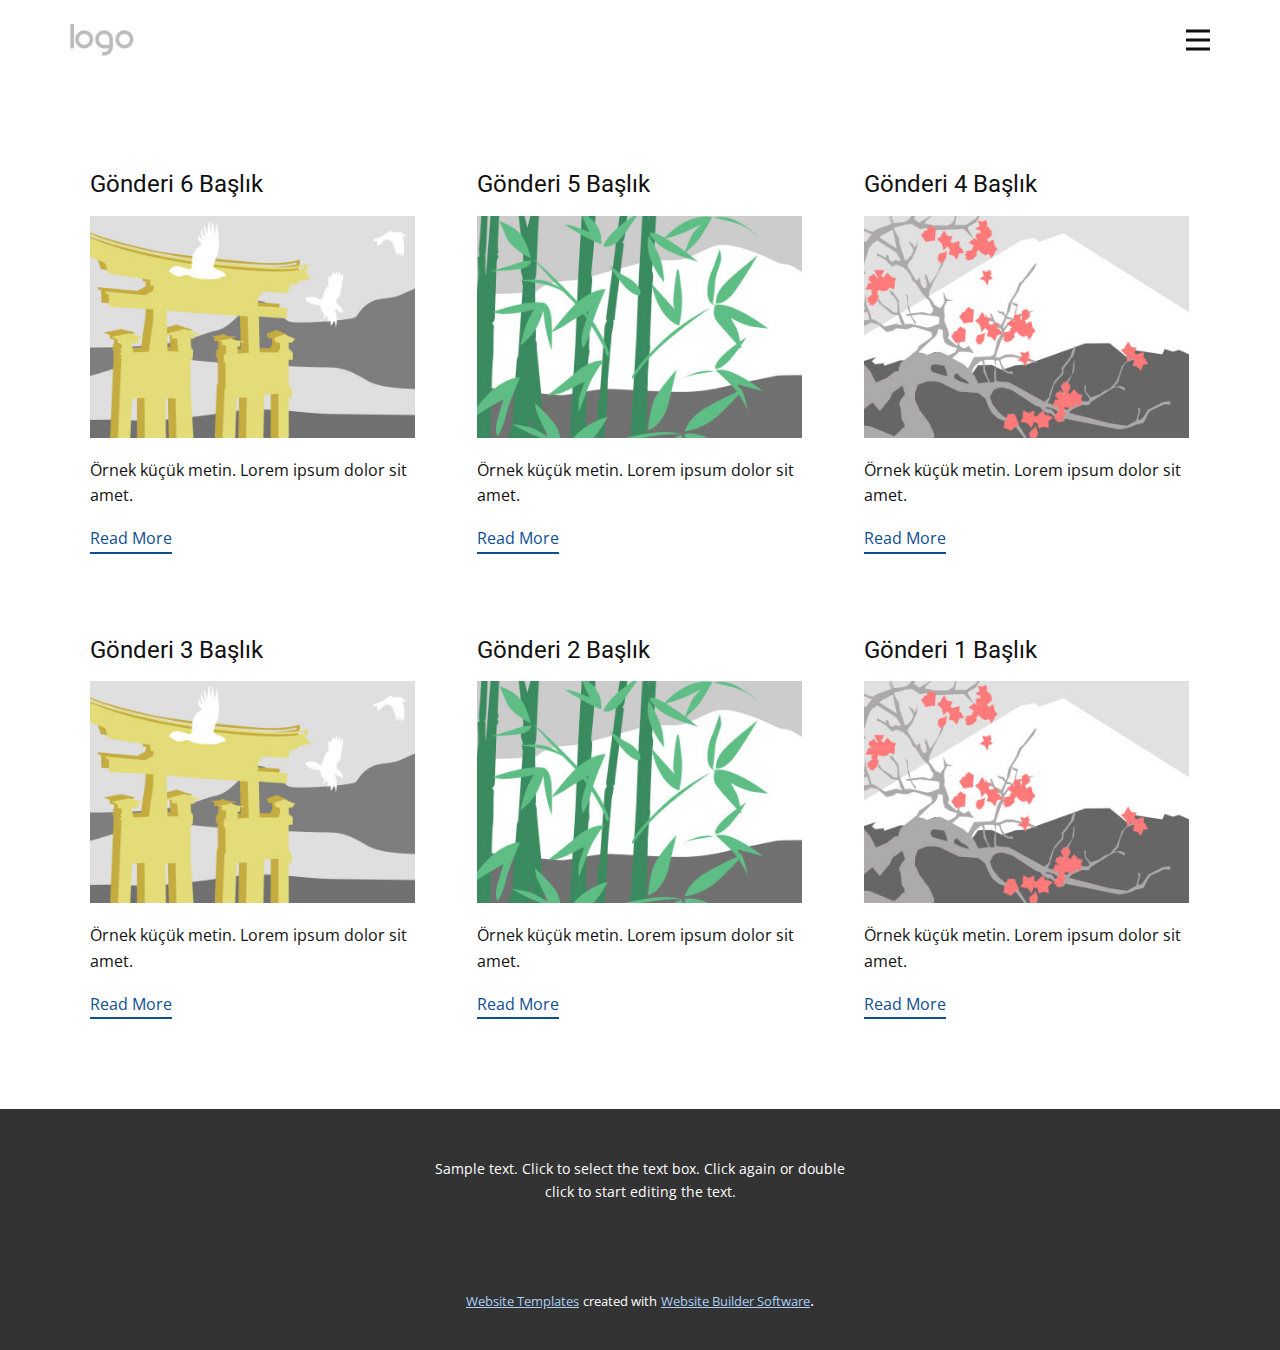
<file: blog/blog.html>
<!DOCTYPE html>
<html style="font-size: 16px;" lang="tr"><head>
    <meta name="viewport" content="width=device-width, initial-scale=1.0">
    <meta charset="utf-8">
    <meta name="keywords" content="">
    <meta name="description" content="">
    <title>Blog Template</title>
    <link rel="stylesheet" href="../nicepage.css" media="screen">
<link rel="stylesheet" href="../Blog-Template.css" media="screen">
    <script class="u-script" type="text/javascript" src="../jquery-1.9.1.min.js" defer=""></script>
    <script class="u-script" type="text/javascript" src="../nicepage.js" defer=""></script>
    <meta name="generator" content="Nicepage 5.3.3, nicepage.com">
    <link id="u-theme-google-font" rel="stylesheet" href="https://fonts.googleapis.com/css?family=Roboto:100,100i,300,300i,400,400i,500,500i,700,700i,900,900i|Open+Sans:300,300i,400,400i,500,500i,600,600i,700,700i,800,800i">
    
    
    <script type="application/ld+json">{
		"@context": "http://schema.org",
		"@type": "Organization",
		"name": "",
		"logo": "images/default-logo.png"
}</script>
    <meta name="theme-color" content="#104e92">
  </head>
  <body class="u-body u-xl-mode" data-lang="tr"><header class="u-clearfix u-header u-header" id="sec-e2e7"><div class="u-clearfix u-sheet u-valign-middle u-sheet-1">
        <a href="#" class="u-image u-logo u-image-1">
          <img src="../images/default-logo.png" class="u-logo-image u-logo-image-1">
        </a>
        <nav class="u-menu u-menu-hamburger u-offcanvas u-menu-1" data-responsive-from="XL" data-position="">
          <div class="menu-collapse" style="font-size: 1rem; letter-spacing: 0px; font-weight: 700; text-transform: uppercase;" wfd-invisible="true">
            <a class="u-button-style u-custom-active-border-color u-custom-border u-custom-border-color u-custom-borders u-custom-hover-border-color u-custom-left-right-menu-spacing u-custom-padding-bottom u-custom-text-color u-custom-text-hover-color u-custom-top-bottom-menu-spacing u-nav-link u-text-active-palette-1-base u-text-hover-palette-2-base" href="#">
              <svg class="u-svg-link" viewBox="0 0 24 24"><use xlink:href="#menu-hamburger"></use></svg>
              <svg class="u-svg-content" version="1.1" id="menu-hamburger" viewBox="0 0 16 16" x="0px" y="0px" xmlns:xlink="http://www.w3.org/1999/xlink" xmlns="http://www.w3.org/2000/svg"><g><rect y="1" width="16" height="2"></rect><rect y="7" width="16" height="2"></rect><rect y="13" width="16" height="2"></rect>
</g></svg>
            </a>
          </div>
          <div class="u-custom-menu u-nav-container" wfd-invisible="true">
            <ul class="u-nav u-spacing-30 u-unstyled u-nav-1"><li class="u-nav-item"><a class="u-border-2 u-border-active-palette-1-base u-border-hover-palette-1-base u-border-no-left u-border-no-right u-border-no-top u-button-style u-nav-link u-text-active-palette-1-base u-text-grey-90 u-text-hover-grey-90" href="#" style="padding: 10px 0px;">Ürünlerimiz</a>
</li><li class="u-nav-item"><a class="u-border-2 u-border-active-palette-1-base u-border-hover-palette-1-base u-border-no-left u-border-no-right u-border-no-top u-button-style u-nav-link u-text-active-palette-1-base u-text-grey-90 u-text-hover-grey-90" href="../Anasayfa.html" style="padding: 10px 0px;">Anasayfa</a>
</li></ul>
          </div>
          <div class="u-custom-menu u-nav-container-collapse" wfd-invisible="true">
            <div class="u-black u-container-style u-inner-container-layout u-opacity u-opacity-95 u-sidenav">
              <div class="u-inner-container-layout u-sidenav-overflow">
                <div class="u-menu-close"></div>
                <ul class="u-align-center u-nav u-popupmenu-items u-unstyled u-nav-2"><li class="u-nav-item"><a class="u-button-style u-nav-link" href="#">Ürünlerimiz</a>
</li><li class="u-nav-item"><a class="u-button-style u-nav-link" href="../Anasayfa.html">Anasayfa</a>
</li></ul>
              </div>
            </div>
            <div class="u-black u-menu-overlay u-opacity u-opacity-70" wfd-invisible="true"></div>
          </div>
        </nav>
      </div></header>
    <section class="u-clearfix u-section-1" id="sec-c2a6">
      <div class="u-clearfix u-sheet u-valign-middle u-sheet-1"><!--blog--><!--blog_options_json--><!--{"type":"Recent","source":"","tags":"","count":""}--><!--/blog_options_json-->
        <div class="u-blog u-expanded-width u-repeater u-repeater-1"><!--blog_post-->
          <div class="u-blog-post u-container-style u-repeater-item u-white u-repeater-item-1">
            <div class="u-container-layout u-similar-container u-valign-top u-container-layout-1"><!--blog_post_header-->
              <h4 class="u-blog-control u-text u-text-1">
                <a class="u-post-header-link" href="../blog/gönderi-5.html">Gönderi 6 Başlık</a>
              </h4><!--/blog_post_header--><!--blog_post_image-->
              <a class="u-post-header-link" href="../blog/gönderi-5.html"><img alt="" class="u-blog-control u-expanded-width u-image u-image-default u-image-1" src="../images/8ad73f3c.jpeg"></a><!--/blog_post_image--><!--blog_post_content-->
              <div class="u-blog-control u-post-content u-text u-text-2 fr-view">Örnek küçük metin. Lorem ipsum dolor sit amet.</div><!--/blog_post_content--><!--blog_post_readmore-->
              <a href="../blog/gönderi-5.html" class="u-blog-control u-border-2 u-border-palette-1-base u-btn u-btn-rectangle u-button-style u-none u-btn-1"><!--blog_post_readmore_content--><!--options_json--><!--{"content":"Read More","defaultValue":"Devamını Oku"}--><!--/options_json-->Read More<!--/blog_post_readmore_content--></a><!--/blog_post_readmore-->
            </div>
          </div><div class="u-blog-post u-container-style u-repeater-item u-video-cover u-white">
            <div class="u-container-layout u-similar-container u-valign-top u-container-layout-2"><!--blog_post_header-->
              <h4 class="u-blog-control u-text u-text-3">
                <a class="u-post-header-link" href="../blog/gönderi-4.html">Gönderi 5 Başlık</a>
              </h4><!--/blog_post_header--><!--blog_post_image-->
              <a class="u-post-header-link" href="../blog/gönderi-4.html"><img alt="" class="u-blog-control u-expanded-width u-image u-image-default u-image-2" src="../images/68f64b9d.jpeg"></a><!--/blog_post_image--><!--blog_post_content-->
              <div class="u-blog-control u-post-content u-text u-text-4 fr-view">Örnek küçük metin. Lorem ipsum dolor sit amet.</div><!--/blog_post_content--><!--blog_post_readmore-->
              <a href="../blog/gönderi-4.html" class="u-blog-control u-border-2 u-border-palette-1-base u-btn u-btn-rectangle u-button-style u-none u-btn-2"><!--blog_post_readmore_content--><!--options_json--><!--{"content":"Read More","defaultValue":"Devamını Oku"}--><!--/options_json-->Read More<!--/blog_post_readmore_content--></a><!--/blog_post_readmore-->
            </div>
          </div><div class="u-blog-post u-container-style u-repeater-item u-video-cover u-white">
            <div class="u-container-layout u-similar-container u-valign-top u-container-layout-3"><!--blog_post_header-->
              <h4 class="u-blog-control u-text u-text-5">
                <a class="u-post-header-link" href="../blog/gönderi-3.html">Gönderi 4 Başlık</a>
              </h4><!--/blog_post_header--><!--blog_post_image-->
              <a class="u-post-header-link" href="../blog/gönderi-3.html"><img alt="" class="u-blog-control u-expanded-width u-image u-image-default u-image-3" src="../images/0fd3416c.jpeg"></a><!--/blog_post_image--><!--blog_post_content-->
              <div class="u-blog-control u-post-content u-text u-text-6 fr-view">Örnek küçük metin. Lorem ipsum dolor sit amet.</div><!--/blog_post_content--><!--blog_post_readmore-->
              <a href="../blog/gönderi-3.html" class="u-blog-control u-border-2 u-border-palette-1-base u-btn u-btn-rectangle u-button-style u-none u-btn-3"><!--blog_post_readmore_content--><!--options_json--><!--{"content":"Read More","defaultValue":"Devamını Oku"}--><!--/options_json-->Read More<!--/blog_post_readmore_content--></a><!--/blog_post_readmore-->
            </div>
          </div><div class="u-blog-post u-container-style u-repeater-item u-white u-repeater-item-1">
            <div class="u-container-layout u-similar-container u-valign-top u-container-layout-1"><!--blog_post_header-->
              <h4 class="u-blog-control u-text u-text-1">
                <a class="u-post-header-link" href="../blog/gönderi-2.html">Gönderi 3 Başlık</a>
              </h4><!--/blog_post_header--><!--blog_post_image-->
              <a class="u-post-header-link" href="../blog/gönderi-2.html"><img alt="" class="u-blog-control u-expanded-width u-image u-image-default u-image-1" src="../images/8ad73f3c.jpeg"></a><!--/blog_post_image--><!--blog_post_content-->
              <div class="u-blog-control u-post-content u-text u-text-2 fr-view">Örnek küçük metin. Lorem ipsum dolor sit amet.</div><!--/blog_post_content--><!--blog_post_readmore-->
              <a href="../blog/gönderi-2.html" class="u-blog-control u-border-2 u-border-palette-1-base u-btn u-btn-rectangle u-button-style u-none u-btn-1"><!--blog_post_readmore_content--><!--options_json--><!--{"content":"Read More","defaultValue":"Devamını Oku"}--><!--/options_json-->Read More<!--/blog_post_readmore_content--></a><!--/blog_post_readmore-->
            </div>
          </div><div class="u-blog-post u-container-style u-repeater-item u-video-cover u-white">
            <div class="u-container-layout u-similar-container u-valign-top u-container-layout-2"><!--blog_post_header-->
              <h4 class="u-blog-control u-text u-text-3">
                <a class="u-post-header-link" href="../blog/gönderi-1.html">Gönderi 2 Başlık</a>
              </h4><!--/blog_post_header--><!--blog_post_image-->
              <a class="u-post-header-link" href="../blog/gönderi-1.html"><img alt="" class="u-blog-control u-expanded-width u-image u-image-default u-image-2" src="../images/68f64b9d.jpeg"></a><!--/blog_post_image--><!--blog_post_content-->
              <div class="u-blog-control u-post-content u-text u-text-4 fr-view">Örnek küçük metin. Lorem ipsum dolor sit amet.</div><!--/blog_post_content--><!--blog_post_readmore-->
              <a href="../blog/gönderi-1.html" class="u-blog-control u-border-2 u-border-palette-1-base u-btn u-btn-rectangle u-button-style u-none u-btn-2"><!--blog_post_readmore_content--><!--options_json--><!--{"content":"Read More","defaultValue":"Devamını Oku"}--><!--/options_json-->Read More<!--/blog_post_readmore_content--></a><!--/blog_post_readmore-->
            </div>
          </div><div class="u-blog-post u-container-style u-repeater-item u-video-cover u-white">
            <div class="u-container-layout u-similar-container u-valign-top u-container-layout-3"><!--blog_post_header-->
              <h4 class="u-blog-control u-text u-text-5">
                <a class="u-post-header-link" href="../blog/gönderi.html">Gönderi 1 Başlık</a>
              </h4><!--/blog_post_header--><!--blog_post_image-->
              <a class="u-post-header-link" href="../blog/gönderi.html"><img alt="" class="u-blog-control u-expanded-width u-image u-image-default u-image-3" src="../images/0fd3416c.jpeg"></a><!--/blog_post_image--><!--blog_post_content-->
              <div class="u-blog-control u-post-content u-text u-text-6 fr-view">Örnek küçük metin. Lorem ipsum dolor sit amet.</div><!--/blog_post_content--><!--blog_post_readmore-->
              <a href="../blog/gönderi.html" class="u-blog-control u-border-2 u-border-palette-1-base u-btn u-btn-rectangle u-button-style u-none u-btn-3"><!--blog_post_readmore_content--><!--options_json--><!--{"content":"Read More","defaultValue":"Devamını Oku"}--><!--/options_json-->Read More<!--/blog_post_readmore_content--></a><!--/blog_post_readmore-->
            </div>
          </div><!--/blog_post--><!--blog_post-->
          <!--/blog_post--><!--blog_post-->
          <!--/blog_post-->
        </div><!--/blog-->
      </div>
    </section>
    
    
    <footer class="u-align-center u-clearfix u-footer u-grey-80 u-footer" id="sec-fdb7"><div class="u-clearfix u-sheet u-sheet-1">
        <p class="u-small-text u-text u-text-variant u-text-1">Sample text. Click to select the text box. Click again or double click to start editing the text.</p>
      </div></footer>
    <section class="u-backlink u-clearfix u-grey-80">
      <a class="u-link" href="https://nicepage.com/website-templates" target="_blank">
        <span>Website Templates</span>
      </a>
      <p class="u-text">
        <span>created with</span>
      </p>
      <a class="u-link" href="" target="_blank">
        <span>Website Builder Software</span>
      </a>. 
    </section>
  
</body></html>
</file>
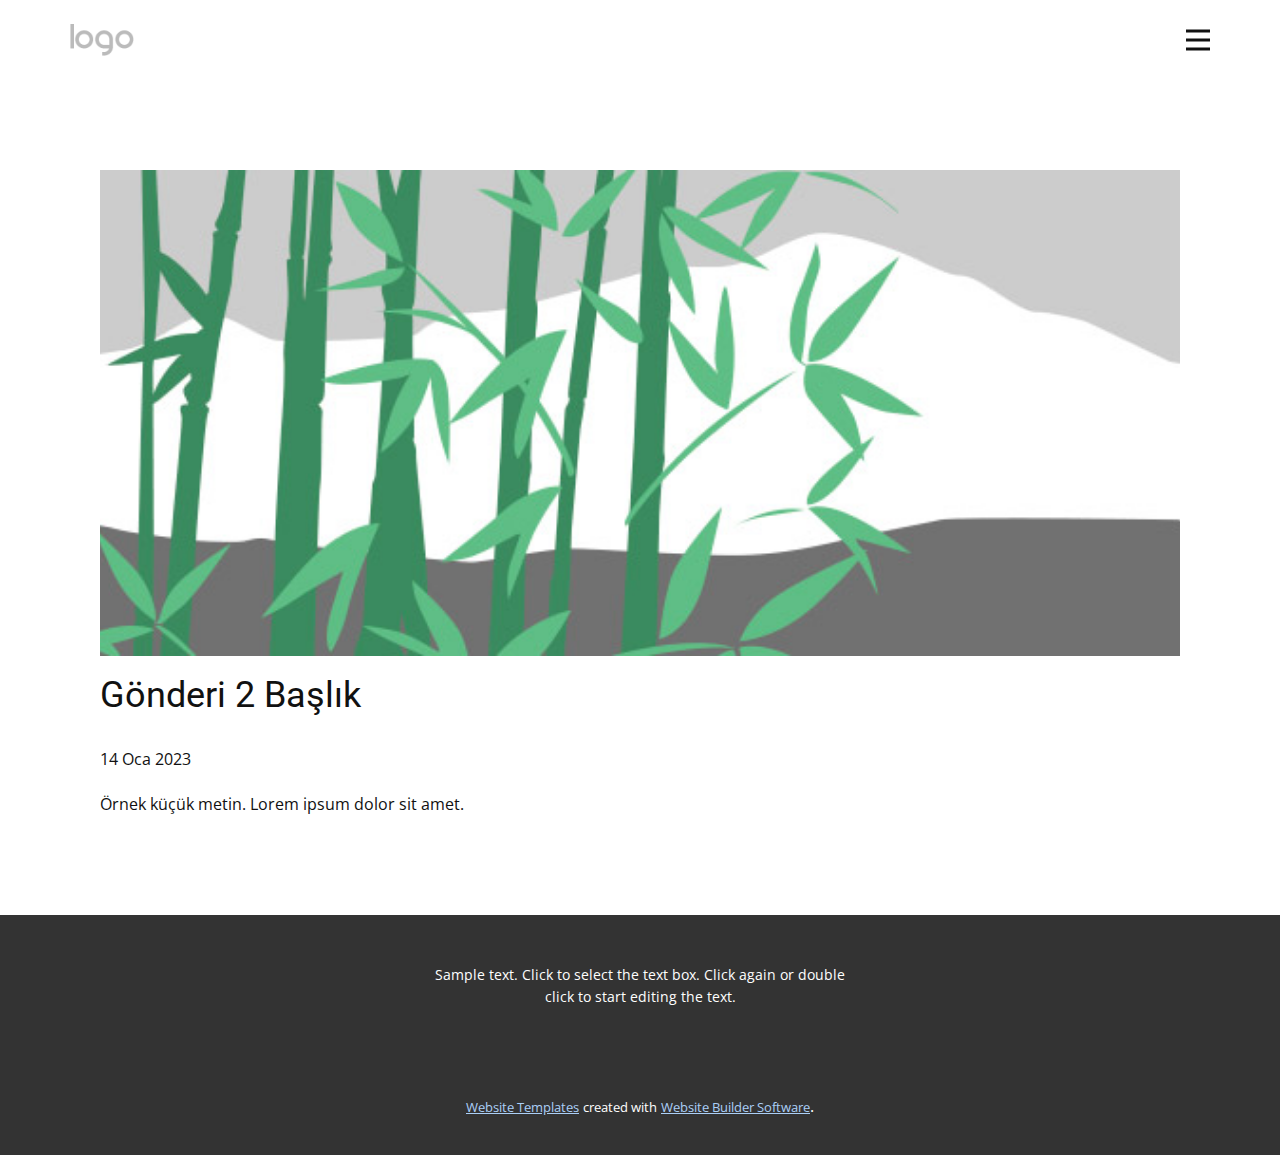
<file: blog/gönderi-1.html>
<!DOCTYPE html>
<html style="font-size: 16px;" lang="tr"><head>
    <meta name="viewport" content="width=device-width, initial-scale=1.0">
    <meta charset="utf-8">
    <meta name="keywords" content="Gönderi 1 Başlık">
    <meta name="description" content="">
    <title>Gönderi 2 Başlık</title>
    <link rel="stylesheet" href="../nicepage.css" media="screen">
<link rel="stylesheet" href="../Post-Template.css" media="screen">
    <script class="u-script" type="text/javascript" src="../jquery-1.9.1.min.js" defer=""></script>
    <script class="u-script" type="text/javascript" src="../nicepage.js" defer=""></script>
    <meta name="generator" content="Nicepage 5.3.3, nicepage.com">
    <link id="u-theme-google-font" rel="stylesheet" href="https://fonts.googleapis.com/css?family=Roboto:100,100i,300,300i,400,400i,500,500i,700,700i,900,900i|Open+Sans:300,300i,400,400i,500,500i,600,600i,700,700i,800,800i">
    
    
    <script type="application/ld+json">{
		"@context": "http://schema.org",
		"@type": "Organization",
		"name": "",
		"logo": "images/default-logo.png"
}</script>
    <meta name="theme-color" content="#104e92">
  </head>
  <body class="u-body u-xl-mode" data-lang="tr"><header class="u-clearfix u-header u-header" id="sec-e2e7"><div class="u-clearfix u-sheet u-valign-middle u-sheet-1">
        <a href="#" class="u-image u-logo u-image-1">
          <img src="../images/default-logo.png" class="u-logo-image u-logo-image-1">
        </a>
        <nav class="u-menu u-menu-hamburger u-offcanvas u-menu-1" data-responsive-from="XL" data-position="">
          <div class="menu-collapse" style="font-size: 1rem; letter-spacing: 0px; font-weight: 700; text-transform: uppercase;" wfd-invisible="true">
            <a class="u-button-style u-custom-active-border-color u-custom-border u-custom-border-color u-custom-borders u-custom-hover-border-color u-custom-left-right-menu-spacing u-custom-padding-bottom u-custom-text-color u-custom-text-hover-color u-custom-top-bottom-menu-spacing u-nav-link u-text-active-palette-1-base u-text-hover-palette-2-base" href="#">
              <svg class="u-svg-link" viewBox="0 0 24 24"><use xlink:href="#menu-hamburger"></use></svg>
              <svg class="u-svg-content" version="1.1" id="menu-hamburger" viewBox="0 0 16 16" x="0px" y="0px" xmlns:xlink="http://www.w3.org/1999/xlink" xmlns="http://www.w3.org/2000/svg"><g><rect y="1" width="16" height="2"></rect><rect y="7" width="16" height="2"></rect><rect y="13" width="16" height="2"></rect>
</g></svg>
            </a>
          </div>
          <div class="u-custom-menu u-nav-container" wfd-invisible="true">
            <ul class="u-nav u-spacing-30 u-unstyled u-nav-1"><li class="u-nav-item"><a class="u-border-2 u-border-active-palette-1-base u-border-hover-palette-1-base u-border-no-left u-border-no-right u-border-no-top u-button-style u-nav-link u-text-active-palette-1-base u-text-grey-90 u-text-hover-grey-90" href="#" style="padding: 10px 0px;">Ürünlerimiz</a>
</li><li class="u-nav-item"><a class="u-border-2 u-border-active-palette-1-base u-border-hover-palette-1-base u-border-no-left u-border-no-right u-border-no-top u-button-style u-nav-link u-text-active-palette-1-base u-text-grey-90 u-text-hover-grey-90" href="../Anasayfa.html" style="padding: 10px 0px;">Anasayfa</a>
</li></ul>
          </div>
          <div class="u-custom-menu u-nav-container-collapse" wfd-invisible="true">
            <div class="u-black u-container-style u-inner-container-layout u-opacity u-opacity-95 u-sidenav">
              <div class="u-inner-container-layout u-sidenav-overflow">
                <div class="u-menu-close"></div>
                <ul class="u-align-center u-nav u-popupmenu-items u-unstyled u-nav-2"><li class="u-nav-item"><a class="u-button-style u-nav-link" href="#">Ürünlerimiz</a>
</li><li class="u-nav-item"><a class="u-button-style u-nav-link" href="../Anasayfa.html">Anasayfa</a>
</li></ul>
              </div>
            </div>
            <div class="u-black u-menu-overlay u-opacity u-opacity-70" wfd-invisible="true"></div>
          </div>
        </nav>
      </div></header>
    <section class="u-align-center u-clearfix u-section-1" id="sec-fd9c">
      <div class="u-clearfix u-sheet u-valign-middle-md u-valign-middle-sm u-valign-middle-xs u-sheet-1"><!--post_details--><!--post_details_options_json--><!--{"source":""}--><!--/post_details_options_json--><!--blog_post-->
        <div class="u-container-style u-expanded-width u-post-details u-post-details-1">
          <div class="u-container-layout u-valign-middle u-container-layout-1"><!--blog_post_image-->
            <img alt="" class="u-blog-control u-expanded-width u-image u-image-default u-image-1" src="../images/68f64b9d.jpeg"><!--/blog_post_image--><!--blog_post_header-->
            <h2 class="u-blog-control u-text u-text-1">Gönderi 2 Başlık</h2><!--/blog_post_header--><!--blog_post_metadata-->
            <div class="u-blog-control u-metadata u-metadata-1"><!--blog_post_metadata_date-->
              <span class="u-meta-date u-meta-icon">14 Oca 2023</span><!--/blog_post_metadata_date--><!--blog_post_metadata_category-->
              <!--/blog_post_metadata_category--><!--blog_post_metadata_comments-->
              <!--/blog_post_metadata_comments-->
            </div><!--/blog_post_metadata--><!--blog_post_content-->
            <div class="u-align-justify u-blog-control u-post-content u-text u-text-2 fr-view">
  Örnek küçük metin. Lorem ipsum dolor sit amet.
  </div><!--/blog_post_content-->
          </div>
        </div><!--/blog_post--><!--/post_details-->
      </div>
    </section>
    
    
    <footer class="u-align-center u-clearfix u-footer u-grey-80 u-footer" id="sec-fdb7"><div class="u-clearfix u-sheet u-sheet-1">
        <p class="u-small-text u-text u-text-variant u-text-1">Sample text. Click to select the text box. Click again or double click to start editing the text.</p>
      </div></footer>
    <section class="u-backlink u-clearfix u-grey-80">
      <a class="u-link" href="https://nicepage.com/website-templates" target="_blank">
        <span>Website Templates</span>
      </a>
      <p class="u-text">
        <span>created with</span>
      </p>
      <a class="u-link" href="" target="_blank">
        <span>Website Builder Software</span>
      </a>. 
    </section>
  
</body></html>
</file>
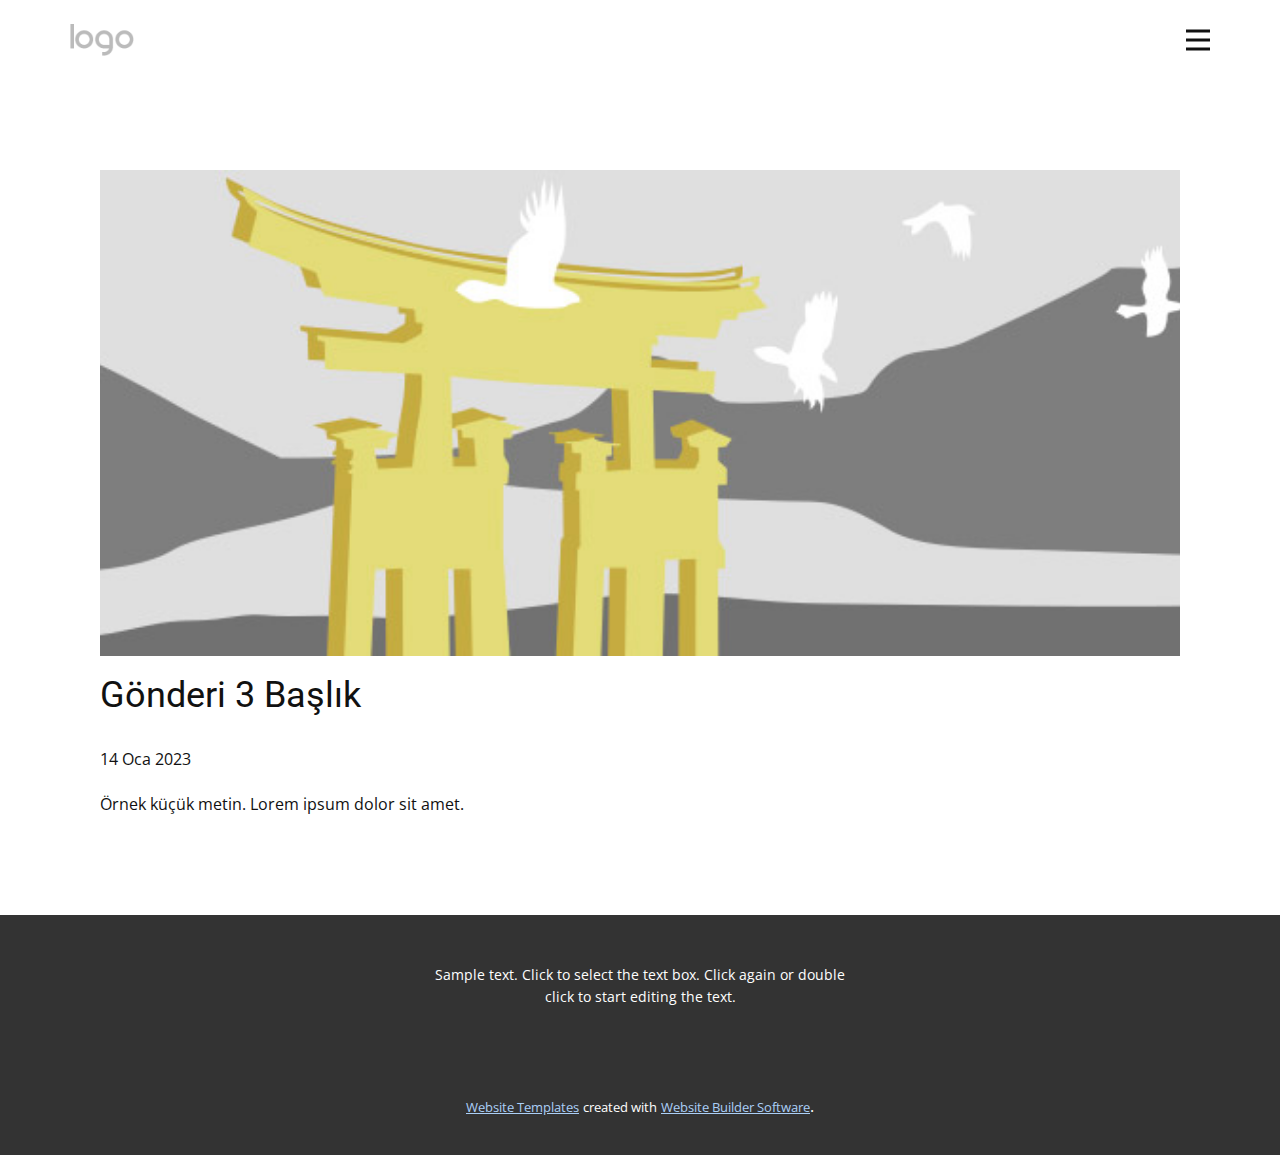
<file: blog/gönderi-2.html>
<!DOCTYPE html>
<html style="font-size: 16px;" lang="tr"><head>
    <meta name="viewport" content="width=device-width, initial-scale=1.0">
    <meta charset="utf-8">
    <meta name="keywords" content="Gönderi 1 Başlık">
    <meta name="description" content="">
    <title>Gönderi 3 Başlık</title>
    <link rel="stylesheet" href="../nicepage.css" media="screen">
<link rel="stylesheet" href="../Post-Template.css" media="screen">
    <script class="u-script" type="text/javascript" src="../jquery-1.9.1.min.js" defer=""></script>
    <script class="u-script" type="text/javascript" src="../nicepage.js" defer=""></script>
    <meta name="generator" content="Nicepage 5.3.3, nicepage.com">
    <link id="u-theme-google-font" rel="stylesheet" href="https://fonts.googleapis.com/css?family=Roboto:100,100i,300,300i,400,400i,500,500i,700,700i,900,900i|Open+Sans:300,300i,400,400i,500,500i,600,600i,700,700i,800,800i">
    
    
    <script type="application/ld+json">{
		"@context": "http://schema.org",
		"@type": "Organization",
		"name": "",
		"logo": "images/default-logo.png"
}</script>
    <meta name="theme-color" content="#104e92">
  </head>
  <body class="u-body u-xl-mode" data-lang="tr"><header class="u-clearfix u-header u-header" id="sec-e2e7"><div class="u-clearfix u-sheet u-valign-middle u-sheet-1">
        <a href="#" class="u-image u-logo u-image-1">
          <img src="../images/default-logo.png" class="u-logo-image u-logo-image-1">
        </a>
        <nav class="u-menu u-menu-hamburger u-offcanvas u-menu-1" data-responsive-from="XL" data-position="">
          <div class="menu-collapse" style="font-size: 1rem; letter-spacing: 0px; font-weight: 700; text-transform: uppercase;" wfd-invisible="true">
            <a class="u-button-style u-custom-active-border-color u-custom-border u-custom-border-color u-custom-borders u-custom-hover-border-color u-custom-left-right-menu-spacing u-custom-padding-bottom u-custom-text-color u-custom-text-hover-color u-custom-top-bottom-menu-spacing u-nav-link u-text-active-palette-1-base u-text-hover-palette-2-base" href="#">
              <svg class="u-svg-link" viewBox="0 0 24 24"><use xlink:href="#menu-hamburger"></use></svg>
              <svg class="u-svg-content" version="1.1" id="menu-hamburger" viewBox="0 0 16 16" x="0px" y="0px" xmlns:xlink="http://www.w3.org/1999/xlink" xmlns="http://www.w3.org/2000/svg"><g><rect y="1" width="16" height="2"></rect><rect y="7" width="16" height="2"></rect><rect y="13" width="16" height="2"></rect>
</g></svg>
            </a>
          </div>
          <div class="u-custom-menu u-nav-container" wfd-invisible="true">
            <ul class="u-nav u-spacing-30 u-unstyled u-nav-1"><li class="u-nav-item"><a class="u-border-2 u-border-active-palette-1-base u-border-hover-palette-1-base u-border-no-left u-border-no-right u-border-no-top u-button-style u-nav-link u-text-active-palette-1-base u-text-grey-90 u-text-hover-grey-90" href="#" style="padding: 10px 0px;">Ürünlerimiz</a>
</li><li class="u-nav-item"><a class="u-border-2 u-border-active-palette-1-base u-border-hover-palette-1-base u-border-no-left u-border-no-right u-border-no-top u-button-style u-nav-link u-text-active-palette-1-base u-text-grey-90 u-text-hover-grey-90" href="../Anasayfa.html" style="padding: 10px 0px;">Anasayfa</a>
</li></ul>
          </div>
          <div class="u-custom-menu u-nav-container-collapse" wfd-invisible="true">
            <div class="u-black u-container-style u-inner-container-layout u-opacity u-opacity-95 u-sidenav">
              <div class="u-inner-container-layout u-sidenav-overflow">
                <div class="u-menu-close"></div>
                <ul class="u-align-center u-nav u-popupmenu-items u-unstyled u-nav-2"><li class="u-nav-item"><a class="u-button-style u-nav-link" href="#">Ürünlerimiz</a>
</li><li class="u-nav-item"><a class="u-button-style u-nav-link" href="../Anasayfa.html">Anasayfa</a>
</li></ul>
              </div>
            </div>
            <div class="u-black u-menu-overlay u-opacity u-opacity-70" wfd-invisible="true"></div>
          </div>
        </nav>
      </div></header>
    <section class="u-align-center u-clearfix u-section-1" id="sec-fd9c">
      <div class="u-clearfix u-sheet u-valign-middle-md u-valign-middle-sm u-valign-middle-xs u-sheet-1"><!--post_details--><!--post_details_options_json--><!--{"source":""}--><!--/post_details_options_json--><!--blog_post-->
        <div class="u-container-style u-expanded-width u-post-details u-post-details-1">
          <div class="u-container-layout u-valign-middle u-container-layout-1"><!--blog_post_image-->
            <img alt="" class="u-blog-control u-expanded-width u-image u-image-default u-image-1" src="../images/8ad73f3c.jpeg"><!--/blog_post_image--><!--blog_post_header-->
            <h2 class="u-blog-control u-text u-text-1">Gönderi 3 Başlık</h2><!--/blog_post_header--><!--blog_post_metadata-->
            <div class="u-blog-control u-metadata u-metadata-1"><!--blog_post_metadata_date-->
              <span class="u-meta-date u-meta-icon">14 Oca 2023</span><!--/blog_post_metadata_date--><!--blog_post_metadata_category-->
              <!--/blog_post_metadata_category--><!--blog_post_metadata_comments-->
              <!--/blog_post_metadata_comments-->
            </div><!--/blog_post_metadata--><!--blog_post_content-->
            <div class="u-align-justify u-blog-control u-post-content u-text u-text-2 fr-view">
  Örnek küçük metin. Lorem ipsum dolor sit amet.
  </div><!--/blog_post_content-->
          </div>
        </div><!--/blog_post--><!--/post_details-->
      </div>
    </section>
    
    
    <footer class="u-align-center u-clearfix u-footer u-grey-80 u-footer" id="sec-fdb7"><div class="u-clearfix u-sheet u-sheet-1">
        <p class="u-small-text u-text u-text-variant u-text-1">Sample text. Click to select the text box. Click again or double click to start editing the text.</p>
      </div></footer>
    <section class="u-backlink u-clearfix u-grey-80">
      <a class="u-link" href="https://nicepage.com/website-templates" target="_blank">
        <span>Website Templates</span>
      </a>
      <p class="u-text">
        <span>created with</span>
      </p>
      <a class="u-link" href="" target="_blank">
        <span>Website Builder Software</span>
      </a>. 
    </section>
  
</body></html>
</file>
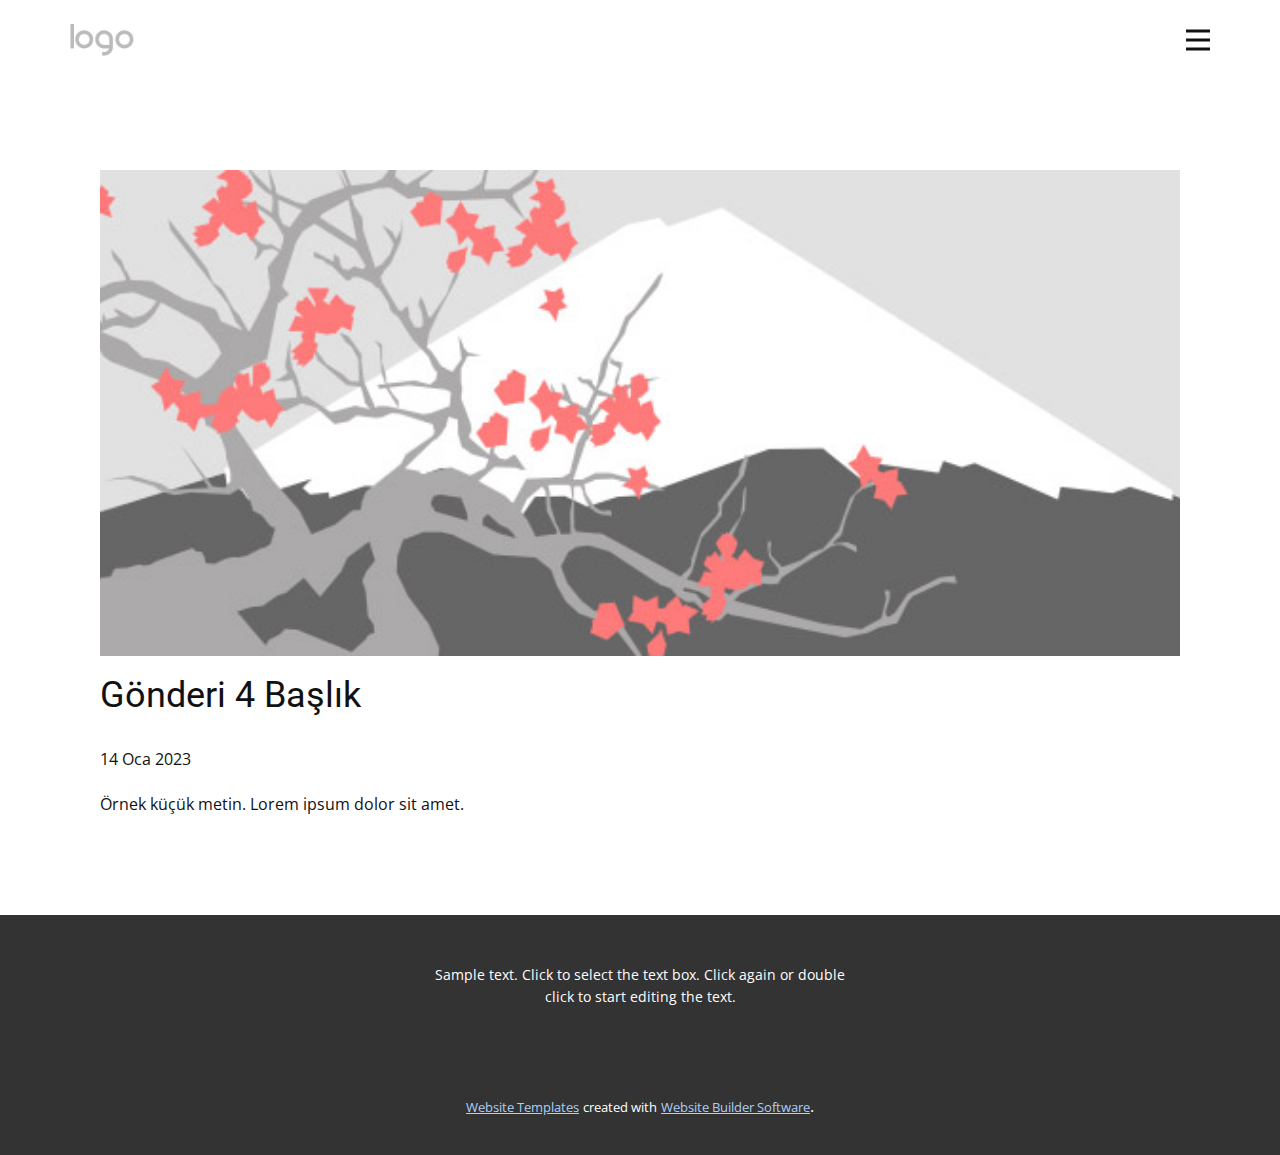
<file: blog/gönderi-3.html>
<!DOCTYPE html>
<html style="font-size: 16px;" lang="tr"><head>
    <meta name="viewport" content="width=device-width, initial-scale=1.0">
    <meta charset="utf-8">
    <meta name="keywords" content="Gönderi 1 Başlık">
    <meta name="description" content="">
    <title>Gönderi 4 Başlık</title>
    <link rel="stylesheet" href="../nicepage.css" media="screen">
<link rel="stylesheet" href="../Post-Template.css" media="screen">
    <script class="u-script" type="text/javascript" src="../jquery-1.9.1.min.js" defer=""></script>
    <script class="u-script" type="text/javascript" src="../nicepage.js" defer=""></script>
    <meta name="generator" content="Nicepage 5.3.3, nicepage.com">
    <link id="u-theme-google-font" rel="stylesheet" href="https://fonts.googleapis.com/css?family=Roboto:100,100i,300,300i,400,400i,500,500i,700,700i,900,900i|Open+Sans:300,300i,400,400i,500,500i,600,600i,700,700i,800,800i">
    
    
    <script type="application/ld+json">{
		"@context": "http://schema.org",
		"@type": "Organization",
		"name": "",
		"logo": "images/default-logo.png"
}</script>
    <meta name="theme-color" content="#104e92">
  </head>
  <body class="u-body u-xl-mode" data-lang="tr"><header class="u-clearfix u-header u-header" id="sec-e2e7"><div class="u-clearfix u-sheet u-valign-middle u-sheet-1">
        <a href="#" class="u-image u-logo u-image-1">
          <img src="../images/default-logo.png" class="u-logo-image u-logo-image-1">
        </a>
        <nav class="u-menu u-menu-hamburger u-offcanvas u-menu-1" data-responsive-from="XL" data-position="">
          <div class="menu-collapse" style="font-size: 1rem; letter-spacing: 0px; font-weight: 700; text-transform: uppercase;" wfd-invisible="true">
            <a class="u-button-style u-custom-active-border-color u-custom-border u-custom-border-color u-custom-borders u-custom-hover-border-color u-custom-left-right-menu-spacing u-custom-padding-bottom u-custom-text-color u-custom-text-hover-color u-custom-top-bottom-menu-spacing u-nav-link u-text-active-palette-1-base u-text-hover-palette-2-base" href="#">
              <svg class="u-svg-link" viewBox="0 0 24 24"><use xlink:href="#menu-hamburger"></use></svg>
              <svg class="u-svg-content" version="1.1" id="menu-hamburger" viewBox="0 0 16 16" x="0px" y="0px" xmlns:xlink="http://www.w3.org/1999/xlink" xmlns="http://www.w3.org/2000/svg"><g><rect y="1" width="16" height="2"></rect><rect y="7" width="16" height="2"></rect><rect y="13" width="16" height="2"></rect>
</g></svg>
            </a>
          </div>
          <div class="u-custom-menu u-nav-container" wfd-invisible="true">
            <ul class="u-nav u-spacing-30 u-unstyled u-nav-1"><li class="u-nav-item"><a class="u-border-2 u-border-active-palette-1-base u-border-hover-palette-1-base u-border-no-left u-border-no-right u-border-no-top u-button-style u-nav-link u-text-active-palette-1-base u-text-grey-90 u-text-hover-grey-90" href="#" style="padding: 10px 0px;">Ürünlerimiz</a>
</li><li class="u-nav-item"><a class="u-border-2 u-border-active-palette-1-base u-border-hover-palette-1-base u-border-no-left u-border-no-right u-border-no-top u-button-style u-nav-link u-text-active-palette-1-base u-text-grey-90 u-text-hover-grey-90" href="../Anasayfa.html" style="padding: 10px 0px;">Anasayfa</a>
</li></ul>
          </div>
          <div class="u-custom-menu u-nav-container-collapse" wfd-invisible="true">
            <div class="u-black u-container-style u-inner-container-layout u-opacity u-opacity-95 u-sidenav">
              <div class="u-inner-container-layout u-sidenav-overflow">
                <div class="u-menu-close"></div>
                <ul class="u-align-center u-nav u-popupmenu-items u-unstyled u-nav-2"><li class="u-nav-item"><a class="u-button-style u-nav-link" href="#">Ürünlerimiz</a>
</li><li class="u-nav-item"><a class="u-button-style u-nav-link" href="../Anasayfa.html">Anasayfa</a>
</li></ul>
              </div>
            </div>
            <div class="u-black u-menu-overlay u-opacity u-opacity-70" wfd-invisible="true"></div>
          </div>
        </nav>
      </div></header>
    <section class="u-align-center u-clearfix u-section-1" id="sec-fd9c">
      <div class="u-clearfix u-sheet u-valign-middle-md u-valign-middle-sm u-valign-middle-xs u-sheet-1"><!--post_details--><!--post_details_options_json--><!--{"source":""}--><!--/post_details_options_json--><!--blog_post-->
        <div class="u-container-style u-expanded-width u-post-details u-post-details-1">
          <div class="u-container-layout u-valign-middle u-container-layout-1"><!--blog_post_image-->
            <img alt="" class="u-blog-control u-expanded-width u-image u-image-default u-image-1" src="../images/0fd3416c.jpeg"><!--/blog_post_image--><!--blog_post_header-->
            <h2 class="u-blog-control u-text u-text-1">Gönderi 4 Başlık</h2><!--/blog_post_header--><!--blog_post_metadata-->
            <div class="u-blog-control u-metadata u-metadata-1"><!--blog_post_metadata_date-->
              <span class="u-meta-date u-meta-icon">14 Oca 2023</span><!--/blog_post_metadata_date--><!--blog_post_metadata_category-->
              <!--/blog_post_metadata_category--><!--blog_post_metadata_comments-->
              <!--/blog_post_metadata_comments-->
            </div><!--/blog_post_metadata--><!--blog_post_content-->
            <div class="u-align-justify u-blog-control u-post-content u-text u-text-2 fr-view">
  Örnek küçük metin. Lorem ipsum dolor sit amet.
  </div><!--/blog_post_content-->
          </div>
        </div><!--/blog_post--><!--/post_details-->
      </div>
    </section>
    
    
    <footer class="u-align-center u-clearfix u-footer u-grey-80 u-footer" id="sec-fdb7"><div class="u-clearfix u-sheet u-sheet-1">
        <p class="u-small-text u-text u-text-variant u-text-1">Sample text. Click to select the text box. Click again or double click to start editing the text.</p>
      </div></footer>
    <section class="u-backlink u-clearfix u-grey-80">
      <a class="u-link" href="https://nicepage.com/website-templates" target="_blank">
        <span>Website Templates</span>
      </a>
      <p class="u-text">
        <span>created with</span>
      </p>
      <a class="u-link" href="" target="_blank">
        <span>Website Builder Software</span>
      </a>. 
    </section>
  
</body></html>
</file>
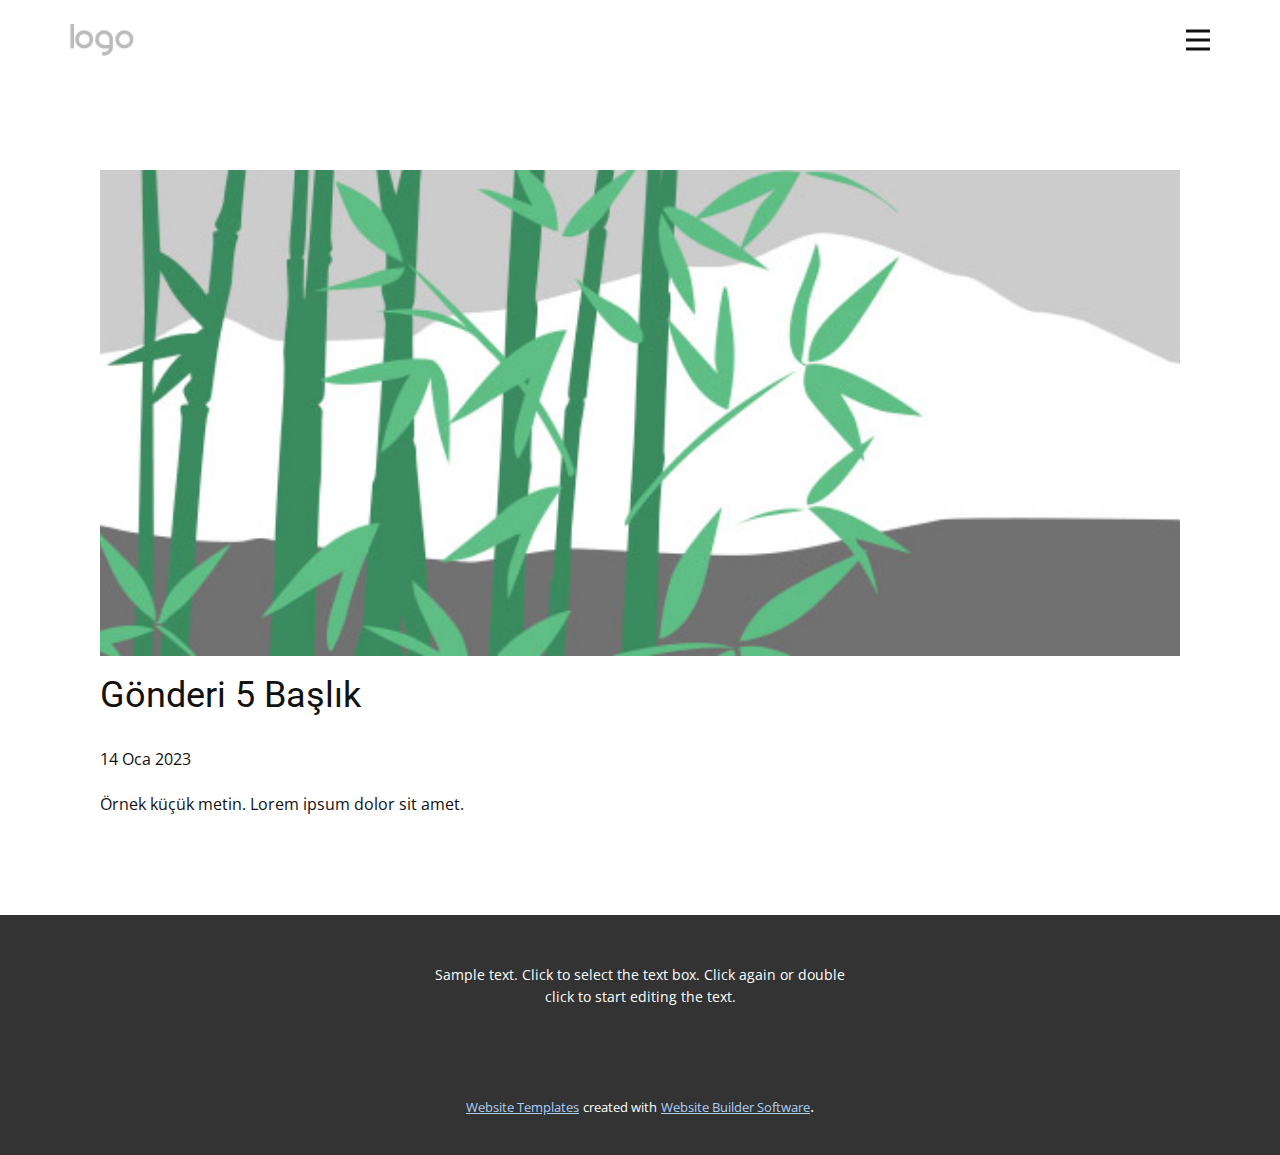
<file: blog/gönderi-4.html>
<!DOCTYPE html>
<html style="font-size: 16px;" lang="tr"><head>
    <meta name="viewport" content="width=device-width, initial-scale=1.0">
    <meta charset="utf-8">
    <meta name="keywords" content="Gönderi 1 Başlık">
    <meta name="description" content="">
    <title>Gönderi 5 Başlık</title>
    <link rel="stylesheet" href="../nicepage.css" media="screen">
<link rel="stylesheet" href="../Post-Template.css" media="screen">
    <script class="u-script" type="text/javascript" src="../jquery-1.9.1.min.js" defer=""></script>
    <script class="u-script" type="text/javascript" src="../nicepage.js" defer=""></script>
    <meta name="generator" content="Nicepage 5.3.3, nicepage.com">
    <link id="u-theme-google-font" rel="stylesheet" href="https://fonts.googleapis.com/css?family=Roboto:100,100i,300,300i,400,400i,500,500i,700,700i,900,900i|Open+Sans:300,300i,400,400i,500,500i,600,600i,700,700i,800,800i">
    
    
    <script type="application/ld+json">{
		"@context": "http://schema.org",
		"@type": "Organization",
		"name": "",
		"logo": "images/default-logo.png"
}</script>
    <meta name="theme-color" content="#104e92">
  </head>
  <body class="u-body u-xl-mode" data-lang="tr"><header class="u-clearfix u-header u-header" id="sec-e2e7"><div class="u-clearfix u-sheet u-valign-middle u-sheet-1">
        <a href="#" class="u-image u-logo u-image-1">
          <img src="../images/default-logo.png" class="u-logo-image u-logo-image-1">
        </a>
        <nav class="u-menu u-menu-hamburger u-offcanvas u-menu-1" data-responsive-from="XL" data-position="">
          <div class="menu-collapse" style="font-size: 1rem; letter-spacing: 0px; font-weight: 700; text-transform: uppercase;" wfd-invisible="true">
            <a class="u-button-style u-custom-active-border-color u-custom-border u-custom-border-color u-custom-borders u-custom-hover-border-color u-custom-left-right-menu-spacing u-custom-padding-bottom u-custom-text-color u-custom-text-hover-color u-custom-top-bottom-menu-spacing u-nav-link u-text-active-palette-1-base u-text-hover-palette-2-base" href="#">
              <svg class="u-svg-link" viewBox="0 0 24 24"><use xlink:href="#menu-hamburger"></use></svg>
              <svg class="u-svg-content" version="1.1" id="menu-hamburger" viewBox="0 0 16 16" x="0px" y="0px" xmlns:xlink="http://www.w3.org/1999/xlink" xmlns="http://www.w3.org/2000/svg"><g><rect y="1" width="16" height="2"></rect><rect y="7" width="16" height="2"></rect><rect y="13" width="16" height="2"></rect>
</g></svg>
            </a>
          </div>
          <div class="u-custom-menu u-nav-container" wfd-invisible="true">
            <ul class="u-nav u-spacing-30 u-unstyled u-nav-1"><li class="u-nav-item"><a class="u-border-2 u-border-active-palette-1-base u-border-hover-palette-1-base u-border-no-left u-border-no-right u-border-no-top u-button-style u-nav-link u-text-active-palette-1-base u-text-grey-90 u-text-hover-grey-90" href="#" style="padding: 10px 0px;">Ürünlerimiz</a>
</li><li class="u-nav-item"><a class="u-border-2 u-border-active-palette-1-base u-border-hover-palette-1-base u-border-no-left u-border-no-right u-border-no-top u-button-style u-nav-link u-text-active-palette-1-base u-text-grey-90 u-text-hover-grey-90" href="../Anasayfa.html" style="padding: 10px 0px;">Anasayfa</a>
</li></ul>
          </div>
          <div class="u-custom-menu u-nav-container-collapse" wfd-invisible="true">
            <div class="u-black u-container-style u-inner-container-layout u-opacity u-opacity-95 u-sidenav">
              <div class="u-inner-container-layout u-sidenav-overflow">
                <div class="u-menu-close"></div>
                <ul class="u-align-center u-nav u-popupmenu-items u-unstyled u-nav-2"><li class="u-nav-item"><a class="u-button-style u-nav-link" href="#">Ürünlerimiz</a>
</li><li class="u-nav-item"><a class="u-button-style u-nav-link" href="../Anasayfa.html">Anasayfa</a>
</li></ul>
              </div>
            </div>
            <div class="u-black u-menu-overlay u-opacity u-opacity-70" wfd-invisible="true"></div>
          </div>
        </nav>
      </div></header>
    <section class="u-align-center u-clearfix u-section-1" id="sec-fd9c">
      <div class="u-clearfix u-sheet u-valign-middle-md u-valign-middle-sm u-valign-middle-xs u-sheet-1"><!--post_details--><!--post_details_options_json--><!--{"source":""}--><!--/post_details_options_json--><!--blog_post-->
        <div class="u-container-style u-expanded-width u-post-details u-post-details-1">
          <div class="u-container-layout u-valign-middle u-container-layout-1"><!--blog_post_image-->
            <img alt="" class="u-blog-control u-expanded-width u-image u-image-default u-image-1" src="../images/68f64b9d.jpeg"><!--/blog_post_image--><!--blog_post_header-->
            <h2 class="u-blog-control u-text u-text-1">Gönderi 5 Başlık</h2><!--/blog_post_header--><!--blog_post_metadata-->
            <div class="u-blog-control u-metadata u-metadata-1"><!--blog_post_metadata_date-->
              <span class="u-meta-date u-meta-icon">14 Oca 2023</span><!--/blog_post_metadata_date--><!--blog_post_metadata_category-->
              <!--/blog_post_metadata_category--><!--blog_post_metadata_comments-->
              <!--/blog_post_metadata_comments-->
            </div><!--/blog_post_metadata--><!--blog_post_content-->
            <div class="u-align-justify u-blog-control u-post-content u-text u-text-2 fr-view">
  Örnek küçük metin. Lorem ipsum dolor sit amet.
  </div><!--/blog_post_content-->
          </div>
        </div><!--/blog_post--><!--/post_details-->
      </div>
    </section>
    
    
    <footer class="u-align-center u-clearfix u-footer u-grey-80 u-footer" id="sec-fdb7"><div class="u-clearfix u-sheet u-sheet-1">
        <p class="u-small-text u-text u-text-variant u-text-1">Sample text. Click to select the text box. Click again or double click to start editing the text.</p>
      </div></footer>
    <section class="u-backlink u-clearfix u-grey-80">
      <a class="u-link" href="https://nicepage.com/website-templates" target="_blank">
        <span>Website Templates</span>
      </a>
      <p class="u-text">
        <span>created with</span>
      </p>
      <a class="u-link" href="" target="_blank">
        <span>Website Builder Software</span>
      </a>. 
    </section>
  
</body></html>
</file>
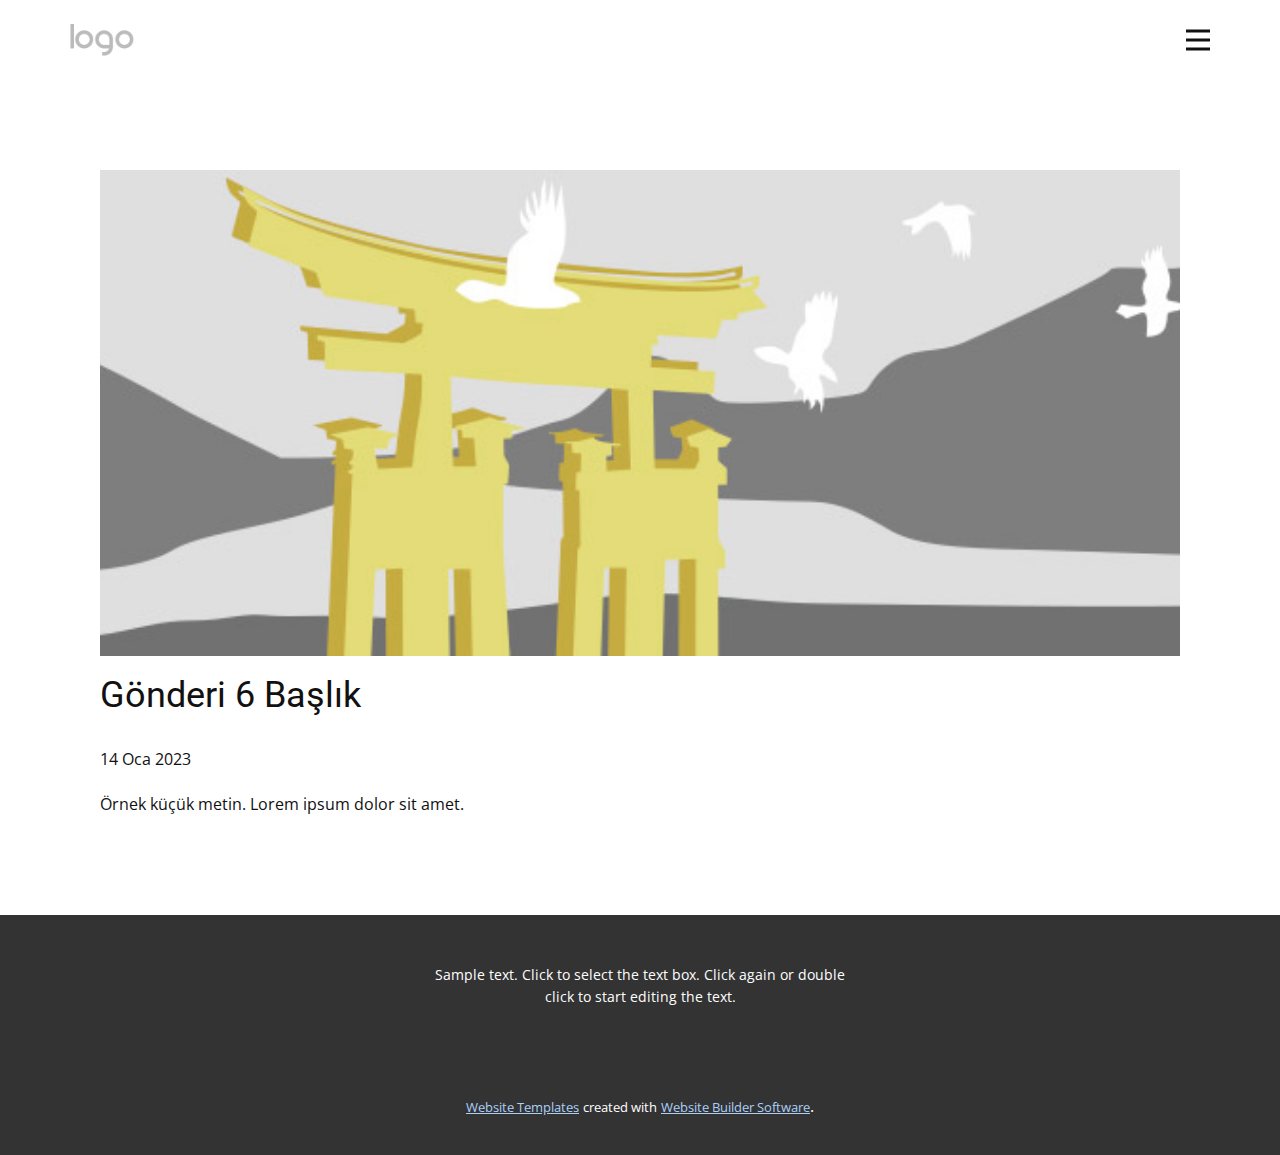
<file: blog/gönderi-5.html>
<!DOCTYPE html>
<html style="font-size: 16px;" lang="tr"><head>
    <meta name="viewport" content="width=device-width, initial-scale=1.0">
    <meta charset="utf-8">
    <meta name="keywords" content="Gönderi 1 Başlık">
    <meta name="description" content="">
    <title>Gönderi 6 Başlık</title>
    <link rel="stylesheet" href="../nicepage.css" media="screen">
<link rel="stylesheet" href="../Post-Template.css" media="screen">
    <script class="u-script" type="text/javascript" src="../jquery-1.9.1.min.js" defer=""></script>
    <script class="u-script" type="text/javascript" src="../nicepage.js" defer=""></script>
    <meta name="generator" content="Nicepage 5.3.3, nicepage.com">
    <link id="u-theme-google-font" rel="stylesheet" href="https://fonts.googleapis.com/css?family=Roboto:100,100i,300,300i,400,400i,500,500i,700,700i,900,900i|Open+Sans:300,300i,400,400i,500,500i,600,600i,700,700i,800,800i">
    
    
    <script type="application/ld+json">{
		"@context": "http://schema.org",
		"@type": "Organization",
		"name": "",
		"logo": "images/default-logo.png"
}</script>
    <meta name="theme-color" content="#104e92">
  </head>
  <body class="u-body u-xl-mode" data-lang="tr"><header class="u-clearfix u-header u-header" id="sec-e2e7"><div class="u-clearfix u-sheet u-valign-middle u-sheet-1">
        <a href="#" class="u-image u-logo u-image-1">
          <img src="../images/default-logo.png" class="u-logo-image u-logo-image-1">
        </a>
        <nav class="u-menu u-menu-hamburger u-offcanvas u-menu-1" data-responsive-from="XL" data-position="">
          <div class="menu-collapse" style="font-size: 1rem; letter-spacing: 0px; font-weight: 700; text-transform: uppercase;" wfd-invisible="true">
            <a class="u-button-style u-custom-active-border-color u-custom-border u-custom-border-color u-custom-borders u-custom-hover-border-color u-custom-left-right-menu-spacing u-custom-padding-bottom u-custom-text-color u-custom-text-hover-color u-custom-top-bottom-menu-spacing u-nav-link u-text-active-palette-1-base u-text-hover-palette-2-base" href="#">
              <svg class="u-svg-link" viewBox="0 0 24 24"><use xlink:href="#menu-hamburger"></use></svg>
              <svg class="u-svg-content" version="1.1" id="menu-hamburger" viewBox="0 0 16 16" x="0px" y="0px" xmlns:xlink="http://www.w3.org/1999/xlink" xmlns="http://www.w3.org/2000/svg"><g><rect y="1" width="16" height="2"></rect><rect y="7" width="16" height="2"></rect><rect y="13" width="16" height="2"></rect>
</g></svg>
            </a>
          </div>
          <div class="u-custom-menu u-nav-container" wfd-invisible="true">
            <ul class="u-nav u-spacing-30 u-unstyled u-nav-1"><li class="u-nav-item"><a class="u-border-2 u-border-active-palette-1-base u-border-hover-palette-1-base u-border-no-left u-border-no-right u-border-no-top u-button-style u-nav-link u-text-active-palette-1-base u-text-grey-90 u-text-hover-grey-90" href="#" style="padding: 10px 0px;">Ürünlerimiz</a>
</li><li class="u-nav-item"><a class="u-border-2 u-border-active-palette-1-base u-border-hover-palette-1-base u-border-no-left u-border-no-right u-border-no-top u-button-style u-nav-link u-text-active-palette-1-base u-text-grey-90 u-text-hover-grey-90" href="../Anasayfa.html" style="padding: 10px 0px;">Anasayfa</a>
</li></ul>
          </div>
          <div class="u-custom-menu u-nav-container-collapse" wfd-invisible="true">
            <div class="u-black u-container-style u-inner-container-layout u-opacity u-opacity-95 u-sidenav">
              <div class="u-inner-container-layout u-sidenav-overflow">
                <div class="u-menu-close"></div>
                <ul class="u-align-center u-nav u-popupmenu-items u-unstyled u-nav-2"><li class="u-nav-item"><a class="u-button-style u-nav-link" href="#">Ürünlerimiz</a>
</li><li class="u-nav-item"><a class="u-button-style u-nav-link" href="../Anasayfa.html">Anasayfa</a>
</li></ul>
              </div>
            </div>
            <div class="u-black u-menu-overlay u-opacity u-opacity-70" wfd-invisible="true"></div>
          </div>
        </nav>
      </div></header>
    <section class="u-align-center u-clearfix u-section-1" id="sec-fd9c">
      <div class="u-clearfix u-sheet u-valign-middle-md u-valign-middle-sm u-valign-middle-xs u-sheet-1"><!--post_details--><!--post_details_options_json--><!--{"source":""}--><!--/post_details_options_json--><!--blog_post-->
        <div class="u-container-style u-expanded-width u-post-details u-post-details-1">
          <div class="u-container-layout u-valign-middle u-container-layout-1"><!--blog_post_image-->
            <img alt="" class="u-blog-control u-expanded-width u-image u-image-default u-image-1" src="../images/8ad73f3c.jpeg"><!--/blog_post_image--><!--blog_post_header-->
            <h2 class="u-blog-control u-text u-text-1">Gönderi 6 Başlık</h2><!--/blog_post_header--><!--blog_post_metadata-->
            <div class="u-blog-control u-metadata u-metadata-1"><!--blog_post_metadata_date-->
              <span class="u-meta-date u-meta-icon">14 Oca 2023</span><!--/blog_post_metadata_date--><!--blog_post_metadata_category-->
              <!--/blog_post_metadata_category--><!--blog_post_metadata_comments-->
              <!--/blog_post_metadata_comments-->
            </div><!--/blog_post_metadata--><!--blog_post_content-->
            <div class="u-align-justify u-blog-control u-post-content u-text u-text-2 fr-view">
  Örnek küçük metin. Lorem ipsum dolor sit amet.
  </div><!--/blog_post_content-->
          </div>
        </div><!--/blog_post--><!--/post_details-->
      </div>
    </section>
    
    
    <footer class="u-align-center u-clearfix u-footer u-grey-80 u-footer" id="sec-fdb7"><div class="u-clearfix u-sheet u-sheet-1">
        <p class="u-small-text u-text u-text-variant u-text-1">Sample text. Click to select the text box. Click again or double click to start editing the text.</p>
      </div></footer>
    <section class="u-backlink u-clearfix u-grey-80">
      <a class="u-link" href="https://nicepage.com/website-templates" target="_blank">
        <span>Website Templates</span>
      </a>
      <p class="u-text">
        <span>created with</span>
      </p>
      <a class="u-link" href="" target="_blank">
        <span>Website Builder Software</span>
      </a>. 
    </section>
  
</body></html>
</file>
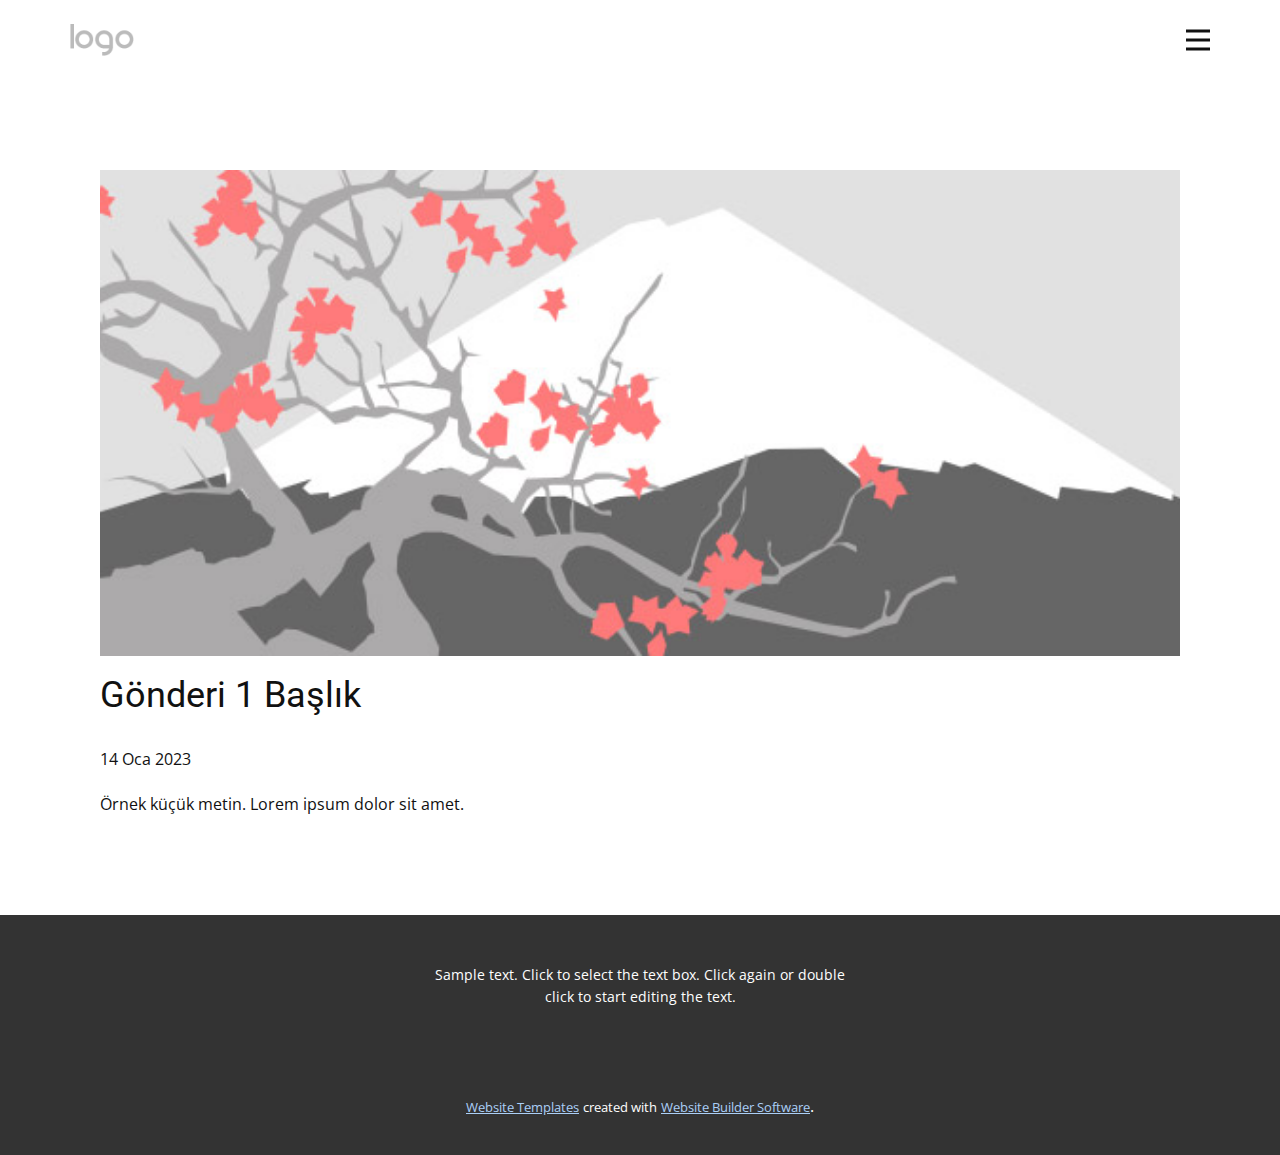
<file: blog/gönderi.html>
<!DOCTYPE html>
<html style="font-size: 16px;" lang="tr"><head>
    <meta name="viewport" content="width=device-width, initial-scale=1.0">
    <meta charset="utf-8">
    <meta name="keywords" content="Gönderi 1 Başlık">
    <meta name="description" content="">
    <title>Gönderi 1 Başlık</title>
    <link rel="stylesheet" href="../nicepage.css" media="screen">
<link rel="stylesheet" href="../Post-Template.css" media="screen">
    <script class="u-script" type="text/javascript" src="../jquery-1.9.1.min.js" defer=""></script>
    <script class="u-script" type="text/javascript" src="../nicepage.js" defer=""></script>
    <meta name="generator" content="Nicepage 5.3.3, nicepage.com">
    <link id="u-theme-google-font" rel="stylesheet" href="https://fonts.googleapis.com/css?family=Roboto:100,100i,300,300i,400,400i,500,500i,700,700i,900,900i|Open+Sans:300,300i,400,400i,500,500i,600,600i,700,700i,800,800i">
    
    
    <script type="application/ld+json">{
		"@context": "http://schema.org",
		"@type": "Organization",
		"name": "",
		"logo": "images/default-logo.png"
}</script>
    <meta name="theme-color" content="#104e92">
  </head>
  <body class="u-body u-xl-mode" data-lang="tr"><header class="u-clearfix u-header u-header" id="sec-e2e7"><div class="u-clearfix u-sheet u-valign-middle u-sheet-1">
        <a href="#" class="u-image u-logo u-image-1">
          <img src="../images/default-logo.png" class="u-logo-image u-logo-image-1">
        </a>
        <nav class="u-menu u-menu-hamburger u-offcanvas u-menu-1" data-responsive-from="XL" data-position="">
          <div class="menu-collapse" style="font-size: 1rem; letter-spacing: 0px; font-weight: 700; text-transform: uppercase;" wfd-invisible="true">
            <a class="u-button-style u-custom-active-border-color u-custom-border u-custom-border-color u-custom-borders u-custom-hover-border-color u-custom-left-right-menu-spacing u-custom-padding-bottom u-custom-text-color u-custom-text-hover-color u-custom-top-bottom-menu-spacing u-nav-link u-text-active-palette-1-base u-text-hover-palette-2-base" href="#">
              <svg class="u-svg-link" viewBox="0 0 24 24"><use xlink:href="#menu-hamburger"></use></svg>
              <svg class="u-svg-content" version="1.1" id="menu-hamburger" viewBox="0 0 16 16" x="0px" y="0px" xmlns:xlink="http://www.w3.org/1999/xlink" xmlns="http://www.w3.org/2000/svg"><g><rect y="1" width="16" height="2"></rect><rect y="7" width="16" height="2"></rect><rect y="13" width="16" height="2"></rect>
</g></svg>
            </a>
          </div>
          <div class="u-custom-menu u-nav-container" wfd-invisible="true">
            <ul class="u-nav u-spacing-30 u-unstyled u-nav-1"><li class="u-nav-item"><a class="u-border-2 u-border-active-palette-1-base u-border-hover-palette-1-base u-border-no-left u-border-no-right u-border-no-top u-button-style u-nav-link u-text-active-palette-1-base u-text-grey-90 u-text-hover-grey-90" href="#" style="padding: 10px 0px;">Ürünlerimiz</a>
</li><li class="u-nav-item"><a class="u-border-2 u-border-active-palette-1-base u-border-hover-palette-1-base u-border-no-left u-border-no-right u-border-no-top u-button-style u-nav-link u-text-active-palette-1-base u-text-grey-90 u-text-hover-grey-90" href="../Anasayfa.html" style="padding: 10px 0px;">Anasayfa</a>
</li></ul>
          </div>
          <div class="u-custom-menu u-nav-container-collapse" wfd-invisible="true">
            <div class="u-black u-container-style u-inner-container-layout u-opacity u-opacity-95 u-sidenav">
              <div class="u-inner-container-layout u-sidenav-overflow">
                <div class="u-menu-close"></div>
                <ul class="u-align-center u-nav u-popupmenu-items u-unstyled u-nav-2"><li class="u-nav-item"><a class="u-button-style u-nav-link" href="#">Ürünlerimiz</a>
</li><li class="u-nav-item"><a class="u-button-style u-nav-link" href="../Anasayfa.html">Anasayfa</a>
</li></ul>
              </div>
            </div>
            <div class="u-black u-menu-overlay u-opacity u-opacity-70" wfd-invisible="true"></div>
          </div>
        </nav>
      </div></header>
    <section class="u-align-center u-clearfix u-section-1" id="sec-fd9c">
      <div class="u-clearfix u-sheet u-valign-middle-md u-valign-middle-sm u-valign-middle-xs u-sheet-1"><!--post_details--><!--post_details_options_json--><!--{"source":""}--><!--/post_details_options_json--><!--blog_post-->
        <div class="u-container-style u-expanded-width u-post-details u-post-details-1">
          <div class="u-container-layout u-valign-middle u-container-layout-1"><!--blog_post_image-->
            <img alt="" class="u-blog-control u-expanded-width u-image u-image-default u-image-1" src="../images/0fd3416c.jpeg"><!--/blog_post_image--><!--blog_post_header-->
            <h2 class="u-blog-control u-text u-text-1">Gönderi 1 Başlık</h2><!--/blog_post_header--><!--blog_post_metadata-->
            <div class="u-blog-control u-metadata u-metadata-1"><!--blog_post_metadata_date-->
              <span class="u-meta-date u-meta-icon">14 Oca 2023</span><!--/blog_post_metadata_date--><!--blog_post_metadata_category-->
              <!--/blog_post_metadata_category--><!--blog_post_metadata_comments-->
              <!--/blog_post_metadata_comments-->
            </div><!--/blog_post_metadata--><!--blog_post_content-->
            <div class="u-align-justify u-blog-control u-post-content u-text u-text-2 fr-view">
  Örnek küçük metin. Lorem ipsum dolor sit amet.
  </div><!--/blog_post_content-->
          </div>
        </div><!--/blog_post--><!--/post_details-->
      </div>
    </section>
    
    
    <footer class="u-align-center u-clearfix u-footer u-grey-80 u-footer" id="sec-fdb7"><div class="u-clearfix u-sheet u-sheet-1">
        <p class="u-small-text u-text u-text-variant u-text-1">Sample text. Click to select the text box. Click again or double click to start editing the text.</p>
      </div></footer>
    <section class="u-backlink u-clearfix u-grey-80">
      <a class="u-link" href="https://nicepage.com/website-templates" target="_blank">
        <span>Website Templates</span>
      </a>
      <p class="u-text">
        <span>created with</span>
      </p>
      <a class="u-link" href="" target="_blank">
        <span>Website Builder Software</span>
      </a>. 
    </section>
  
</body></html>
</file>
